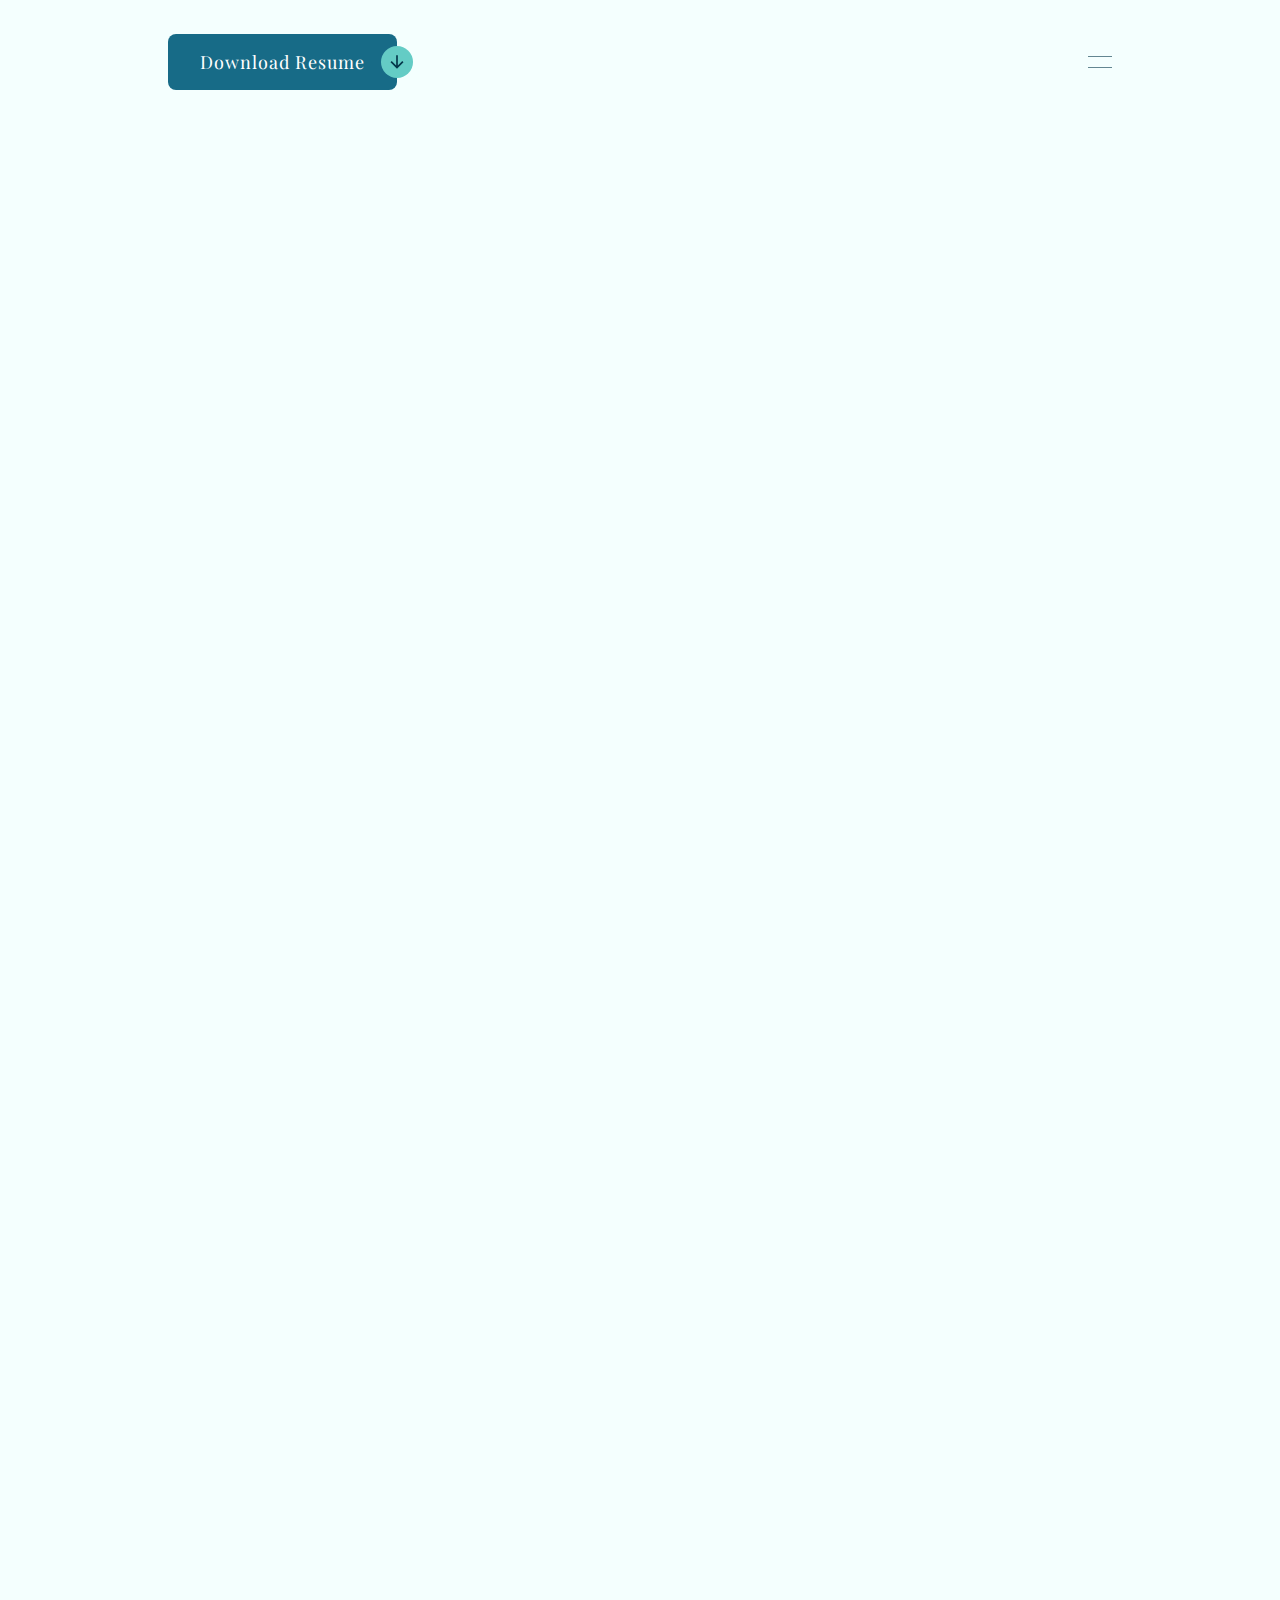
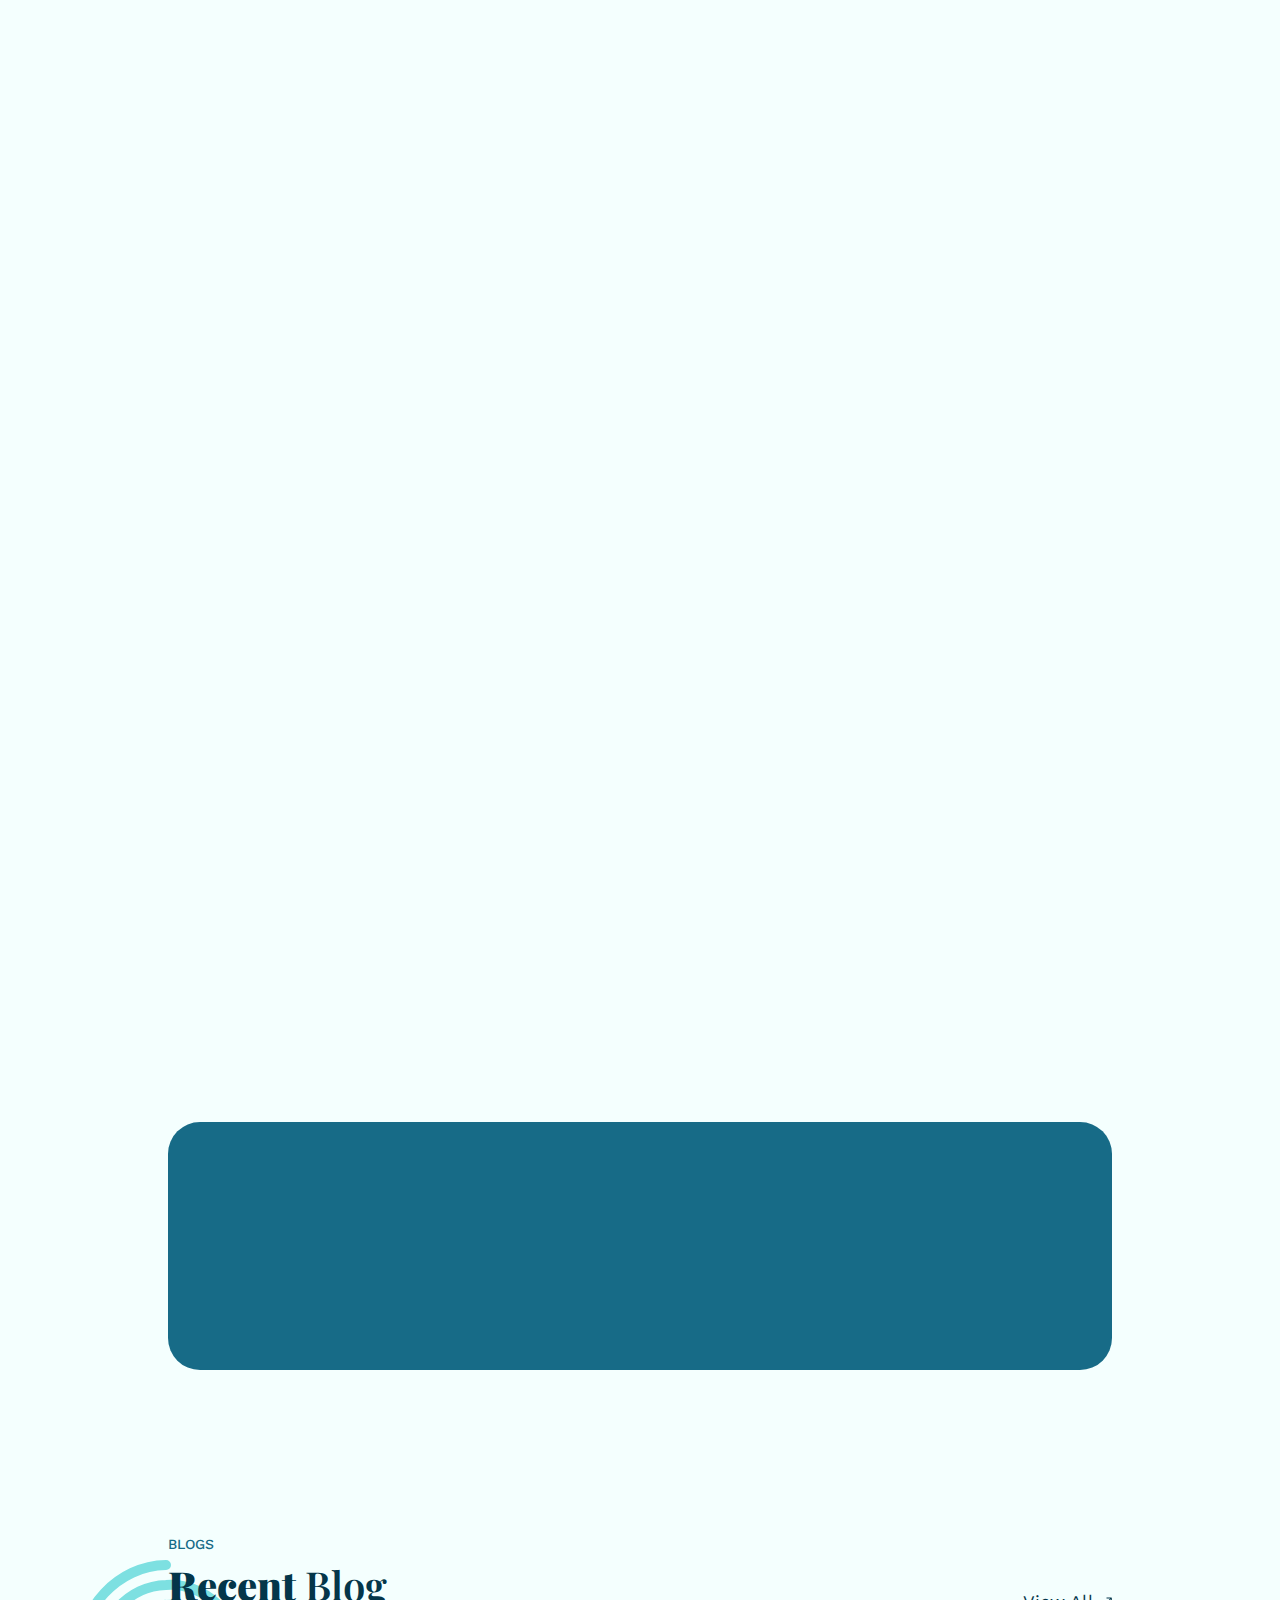
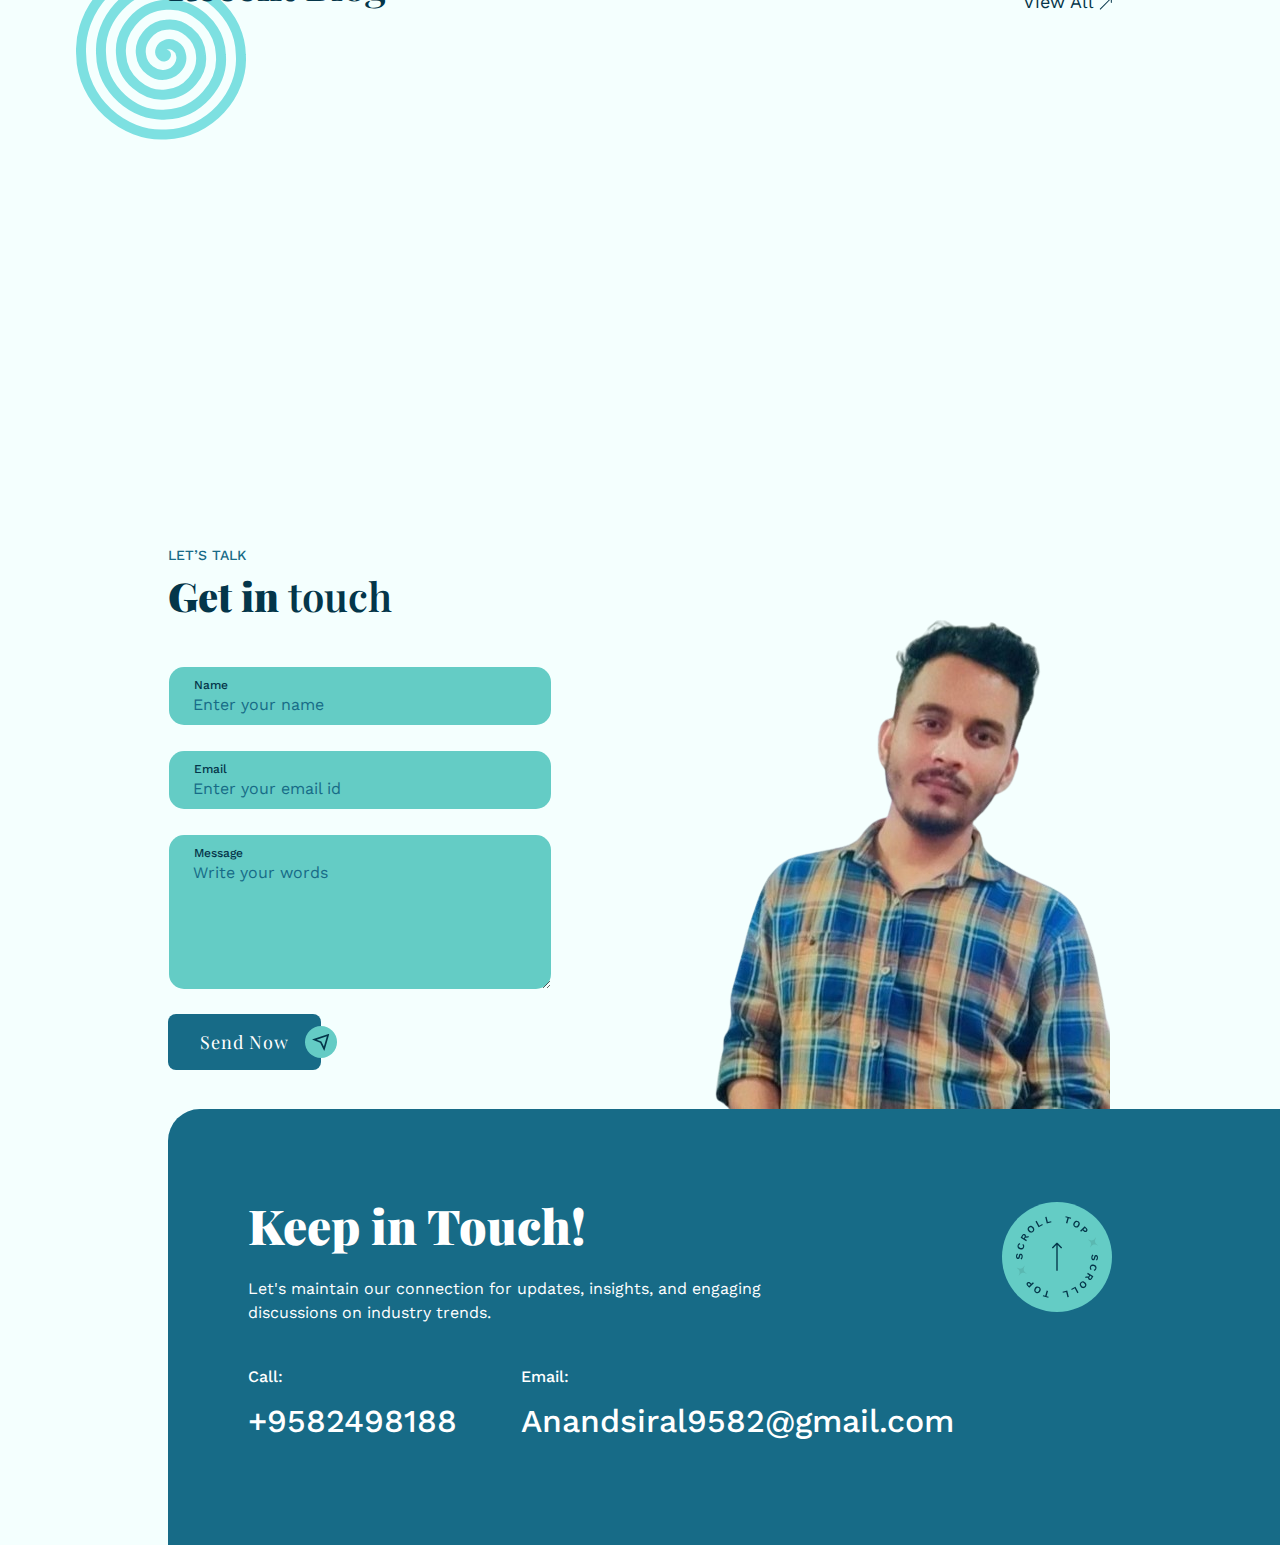
<file: index.html>
<!DOCTYPE html>
<html lang="en">
<head>
    <!-- Meta Tag -->
    <meta charset="utf-8">
    <meta http-equiv="X-UA-Compatible" content="IE=edge">
    <meta name="viewport" content="width=device-width, initial-scale=1">
    <!-- Seo Meta -->
    <meta name="description" content="Personal Portfolio">
    <meta name="keywords" content="Personal Portfolio">

    <title>Anand - Personal Portfolio</title>
    <!-- Favicon -->
    <link href="images/logos/favicon.png" rel="icon">

    <!-- IOS Touch Icons -->
    <link rel="apple-touch-icon" href="images/logos/touch-icon-iphone.png">
    <!-- Google fonts -->
    <link rel="preconnect" href="https://fonts.googleapis.com/">
    <link rel="preconnect" href="https://fonts.gstatic.com/" crossorigin>
    <link href="https://fonts.googleapis.com/css2?family=Playfair+Display:wght@400;500;600;700;800;900&amp;display=swap" rel="stylesheet">
    <link href="https://fonts.googleapis.com/css2?family=Work+Sans:wght@100;200;300;400;500;600;700;800;900&amp;display=swap" rel="stylesheet">

    <!-- Styles -->
    <link href="css/plugins.css" rel="stylesheet" type="text/css">
    <link href="css/styles.css" rel="stylesheet" type="text/css">
</head>
<body>
    <!-- Start:: wrapper -->
    <div id="wrapper">

        <!-- Start:: sidebar -->
        <aside id="sidebar">
            <div class="sidebar-header">
                <a href="index.html" aria-label="Logo">
                    <img src="images/logos/logo.svg" alt="">
                </a>
                <a href="javascript:void(0);" role="button" id="sidebar_close">&times;</a>
            </div>
            <div class="sidebar-body">
                <nav class="navbar">
                    <ul>
                        <li><a href="index.html">Home</a></li>
                        <li><a href="#about">About</a></li>
                        <li><a href="#services">Services</a></li>
                        <li><a href="#portfolio">Portfolio</a></li>
                        <li><a href="#testimonials">Testimonials</a></li>
                        <li><a href="#contact">Contact</a></li>
                    </ul>
                </nav>
            </div>
            <div class="sidebar-footer">
                <ul class="social unlist">
                    <li>
                        <a href="https://www.facebook.com/" aria-label="Facebook">
                            <svg width="24" height="24" viewBox="0 0 24 24" xmlns="http://www.w3.org/2000/svg">
                                <path d="M14 13.5H16.5L17.5 9.5H14V7.5C14 6.47062 14 5.5 16 5.5H17.5V2.1401C17.1743 2.09685 15.943 2 14.6429 2C11.9284 2 10 3.65686 10 6.69971V9.5H7V13.5H10V22H14V13.5Z" fill="currentColor"/>
                            </svg>
                        </a>
                    </li>
                    <li>
                        <a href="https://twitter.com/anands9582" aria-label="X">
                            <svg width="24" height="24" viewBox="0 0 24 24" xmlns="http://www.w3.org/2000/svg">
                                <path d="M18.2048 2.25H21.5128L14.2858 10.51L22.7878 21.75H16.1308L10.9168 14.933L4.95084 21.75H1.64084L9.37084 12.915L1.21484 2.25H8.04084L12.7538 8.481L18.2048 2.25ZM17.0438 19.77H18.8768L7.04484 4.126H5.07784L17.0438 19.77Z" fill="currentColor"/>
                            </svg>
                        </a>
                    </li>
                    <li>
                        <a href="https://www.linkedin.com/in/anand-singh-b8650a2a1" aria-label="Linkedin">
                            <svg width="24" height="24" viewBox="0 0 24 24" xmlns="http://www.w3.org/2000/svg">
                                <path d="M6.94048 4.99993C6.94011 5.81424 6.44608 6.54702 5.69134 6.85273C4.9366 7.15845 4.07187 6.97605 3.5049 6.39155C2.93793 5.80704 2.78195 4.93715 3.1105 4.19207C3.43906 3.44699 4.18654 2.9755 5.00048 2.99993C6.08155 3.03238 6.94097 3.91837 6.94048 4.99993ZM7.00048 8.47993H3.00048V20.9999H7.00048V8.47993ZM13.3205 8.47993H9.34048V20.9999H13.2805V14.4299C13.2805 10.7699 18.0505 10.4299 18.0505 14.4299V20.9999H22.0005V13.0699C22.0005 6.89993 14.9405 7.12993 13.2805 10.1599L13.3205 8.47993Z" fill="currentColor"/>
                            </svg>
                        </a>
                    </li>
                    <li>
                        <a href="https://github.com/anand9582" aria-label="Github">
                            <svg width="24" height="24" viewBox="0 0 24 24" xmlns="http://www.w3.org/2000/svg">
                                <path d="M12.001 2C6.47598 2 2.00098 6.475 2.00098 12C2.00098 16.425 4.86348 20.1625 8.83848 21.4875C9.33848 21.575 9.52598 21.275 9.52598 21.0125C9.52598 20.775 9.51348 19.9875 9.51348 19.15C7.00098 19.6125 6.35098 18.5375 6.15098 17.975C6.03848 17.6875 5.55098 16.8 5.12598 16.5625C4.77598 16.375 4.27598 15.9125 5.11348 15.9C5.90098 15.8875 6.46348 16.625 6.65098 16.925C7.55098 18.4375 8.98848 18.0125 9.56348 17.75C9.65098 17.1 9.91348 16.6625 10.201 16.4125C7.97598 16.1625 5.65098 15.3 5.65098 11.475C5.65098 10.3875 6.03848 9.4875 6.67598 8.7875C6.57598 8.5375 6.22598 7.5125 6.77598 6.1375C6.77598 6.1375 7.61348 5.875 9.52598 7.1625C10.326 6.9375 11.176 6.825 12.026 6.825C12.876 6.825 13.726 6.9375 14.526 7.1625C16.4385 5.8625 17.276 6.1375 17.276 6.1375C17.826 7.5125 17.476 8.5375 17.376 8.7875C18.0135 9.4875 18.401 10.375 18.401 11.475C18.401 15.3125 16.0635 16.1625 13.8385 16.4125C14.201 16.725 14.5135 17.325 14.5135 18.2625C14.5135 19.6 14.501 20.675 14.501 21.0125C14.501 21.275 14.6885 21.5875 15.1885 21.4875C19.259 20.1133 21.9999 16.2963 22.001 12C22.001 6.475 17.526 2 12.001 2Z" fill="currentColor"/>
                            </svg>
                        </a>
                    </li>
                </ul>
                <p>©2024 All Rights Reserved</p>
            </div>
        </aside>
        <!-- End:: sidebar -->

        <!-- Start:: main -->
        <main id="main">

            <!-- Start:: header -->
            <header id="header">
                <div class="container">
                    <button id="downloadButton"  data-pdf="resume.pdf" class="btn btn--primary">
                        <span>Download Resume</span>
                        <span class="btn__icon">
                            <svg width="20" height="20" viewBox="0 0 24 24" xmlns="http://www.w3.org/2000/svg">
                                <path fill="currentColor" d="M12.9999 16.1716L18.3638 10.8076L19.778 12.2218L11.9999 20L4.22168 12.2218L5.63589 10.8076L10.9999 16.1716V4H12.9999V16.1716Z"/>
                            </svg>
                        </span>
                    </button>
                    <a href="javascript:void(0);" role="button" id="hamburger" aria-label="Hamburger"></a>
                </div>
            </header>
            <!-- End:: header -->

            <!-- Start:: intro section -->
            <section id="intro">
                <div class="container relative">
                    <img src="images/shapes/stars.svg" class="shape shape--3" data-animate="fade-right" alt="">
                    <div class="row">
                        <div class="intro-content relative">
                            <h1 class="relative" data-animate="fade-up">Hello, I’m Anand Singh Front-end Developer & Web Designer   in New Delhi</h1>
                            <div class="link-group" data-animate="fade-up" data-animate-delay="250ms">
                                <a href="#contact" class="btn btn--primary">
                                    <span>Let's Talk</span>
                                    <span class="btn__icon">
                                        <svg width="20" height="20" viewBox="0 0 24 24" xmlns="http://www.w3.org/2000/svg">
                                            <path fill="currentColor" d="M21 3C21.5523 3 22 3.44772 22 4V20.0066C22 20.5552 21.5447 21 21.0082 21H2.9918C2.44405 21 2 20.5551 2 20.0066V19H20V7.3L12 14.5L2 5.5V4C2 3.44772 2.44772 3 3 3H21ZM8 15V17H0V15H8ZM5 10V12H0V10H5ZM19.5659 5H4.43414L12 11.8093L19.5659 5Z"/>
                                        </svg>
                                    </span>
                                </a>
                                <a href="portfolio-details.html" class="arrow-link underline-animation">
                                    <span>My Works</span>
                                    <svg width="13" height="13" viewBox="0 0 13 13" fill="none" xmlns="http://www.w3.org/2000/svg">
                                        <path fill="currentColor" d="M12.8137 1.00819C12.8137 0.732049 12.5899 0.508192 12.3137 0.508191L7.81371 0.508191C7.53757 0.508191 7.31371 0.732049 7.31371 1.00819C7.31371 1.28433 7.53757 1.50819 7.81371 1.50819L11.8137 1.50819L11.8137 5.50819C11.8137 5.78433 12.0376 6.00819 12.3137 6.00819C12.5899 6.00819 12.8137 5.78433 12.8137 5.50819L12.8137 1.00819ZM1.35355 12.6755L12.6673 1.36174L11.9602 0.654638L0.646447 11.9683L1.35355 12.6755Z"/>
                                    </svg>
                                </a>
                            </div>
                        </div>
                        <div class="hero-1">
                            <div class="hero-cover relative" data-animate="fade-left">
                                <img src="images/hero/hero-4.png" class="hero-cover__image" alt="">
                                <div class="hero-border"></div>
                                <a href="#about" class="circle scroll-down" aria-label="Scroll down" data-animate="fade-down" data-animate-delay="400ms">
                                    <img src="images/icons/scroll-down.svg" alt="">
                                </a>
                            </div>
                        </div>
                    </div>
                </div>
            </section>
            <!-- End:: intro section -->

            <!-- Start:: about section -->
            <section id="about" class="section">
                <div class="container">
                    <div class="row">
                        <!-- About info -->
                        <div class="about-info" data-animate="fade-right">
                            <div class="about-info__block">
                                <div class="about-info__item">
                                    <span>Name</span>
                                    <div class="about-info__text fw-medium">Anand Singh</div>
                                </div>
                                <div class="about-info__item">
                                    <span>Date of birth</span>
                                    <div class="about-info__text fw-medium">November, 24 1997</div>
                                </div>
                                <div class="about-info__item">
                                    <span>Email id</span>
                                    <a href="mailto:anandsiral9582@gmail.com" class="about-info__text fw-medium">Anandsiral9582@gmail.com</a>
                                </div>
                                <div class="about-info__item">
                                    <span>Phone no.</span>
                                    <a href="tel:9582498188" class="about-info__text fw-medium">9582498188</a>
                                </div>
                                <div class="about-info__item">
                                    <span>Address s</span>
                                    <div class="about-info__text fw-medium">Block-A,kamal Vihar, Kamal Pur, Burari, Delhi -84</div>
                                </div>
                            </div>
                        
                        </div>
                        <!-- About content -->
                        <div class="about-content" data-animate="fade-left">
                            <h2>About <span class="fw-semibold">me</span></h2>
                            <p class="fw-medium">Hello, I’m Anand Singh, Front-end Developer and Web Designer Based in New Delhi.</p>
                            <p>
                                First and foremost. I am self-taught. i am an enthusiast designer who listens to an idea And conceives everything in my imagination.The challenge then is to put the brainstorm On the computer screen visual talent is evident on me. I have also a good manual skill.
                            </p>
                            <div class="stats">
                                <div class="stats__item">
                                    <span class="stats__number">10</span>
                                    <p>Years of Experience</p>
                                </div>
                                <div class="stats__item">
                                    <span class="stats__number">68</span>
                                    <p>Happy client’s Worldwide</p>
                                </div>
                                <div class="stats__item">
                                    <span class="stats__number">50</span>
                                    <p>Projects Completed</p>
                                </div>
                                <div class="stats__item">
                                    <span class="stats__number">4</span>
                                    <p>Award & Achievements</p>
                                </div>
                            </div>
                        </div>
                    </div>

                    <div class="about-block">
                        <div class="row">
                            <!-- Experience -->
                            <div class="experience" data-animate="fade-right">
                                <div class="mb-48">
                                    <h3>My <span class="fw-semibold">experience</span></h3>
                                    <p>Experienced front-end developer & Web designer creating compelling digital experiences. Elevating online presence through expertly crafted interfaces and captivating designs.</p>
                                </div>
                                <div class="experience-list">
                                    <div class="experience-list__item">
                                        <div class="experience-list__block">
                                            <span class="experience-list__subtitle">2020 - 21</span>
                                            <span class="experience-list__title">Web designer</span>
                                            <p>Compare Policy</p>
                                        </div>
                                    </div>
                                    <div class="experience-list__item">
                                        <div class="experience-list__block">
                                            <span class="experience-list__subtitle">2020 - 21</span>
                                            <span class="experience-list__title">Web designer</span>
                                            <p>HindSoft Technology</p>
                                        </div>
                                    </div>
                                    <div class="experience-list__item">
                                        <div class="experience-list__block">
                                            <span class="experience-list__subtitle">2021 - 22</span>
                                            <span class="experience-list__title">Web designer</span>
                                            <p>Pnj Sharptech</p>
                                        </div>
                                    </div>
                                    <div class="experience-list__item">
                                        <div class="experience-list__block">
                                            <span class="experience-list__subtitle">2022 - 2023</span>
                                            <span class="experience-list__title">UI Developer</span>
                                            <p>Ciphersquare Technologies</p>
                                        </div>
                                    </div>
                                    <div class="experience-list__item">
                                        <div class="experience-list__block">
                                            <span class="experience-list__subtitle">2024 - Present</span>
                                            <span class="experience-list__title">Frontend Developer</span>
                                            <p>Transline Technologies</p>
                                        </div>
                                    </div>
                                </div>
                            </div>
                            <!-- Skill -->
                            <div class="skill" data-animate="fade-left">
                                <h3 class="mb-48">My <span class="fw-semibold">skills</span></h3>
                                <div class="skill-list">
                                    <div class="skill-list__item">
                                        <span class="skill-list__title fw-semibold">Html5, Css3, Tailwind css</span>
                                        <div class="progress">
                                            <div class="progress__bar" style="--progress-width: 90%">
                                                <span class="progress__badge">98%</span>
                                            </div>
                                        </div>
                                    </div>
                                    <div class="skill-list__item">
                                        <span class="skill-list__title fw-semibold">Sass,material Ui</span>
                                        <div class="progress">
                                            <div class="progress__bar" style="--progress-width: 97%">
                                                <span class="progress__badge">90%</span>
                                            </div>
                                        </div>
                                    </div>
                                    <div class="skill-list__item">
                                        <span class="skill-list__title fw-semibold">Wordpress,Javascript</span>
                                        <div class="progress">
                                            <div class="progress__bar" style="--progress-width: 88%">
                                                <span class="progress__badge">70%</span>
                                            </div>
                                        </div>
                                    </div>
                                    <div class="skill-list__item">
                                        <span class="skill-list__title fw-semibold">Bootstrap</span>
                                        <div class="progress">
                                            <div class="progress__bar" style="--progress-width: 87%">
                                                <span class="progress__badge">97%</span>
                                            </div>
                                        </div>
                                    </div>
                                    <div class="skill-list__item">
                                        <span class="skill-list__title fw-semibold">Photoshop,Adobe Xd</span>
                                        <div class="progress">
                                            <div class="progress__bar" style="--progress-width: 85%">
                                                <span class="progress__badge">70%</span>
                                            </div>
                                        </div>
                                    </div>
                                    <div class="skill-list__item">
                                        <span class="skill-list__title fw-semibold">jquery, React Js</span>
                                        <div class="progress">
                                            <div class="progress__bar" style="--progress-width: 70%">
                                                <span class="progress__badge">70%</span>
                                            </div>
                                        </div>
                                    </div>
                                </div>
                            </div>
                        </div>
                    </div>
                </div>
            </section>
            <!-- End:: about section -->

            <!-- Start:: services section -->
            <section id="services" class="section">
                <div class="container relative">
                    <span class="shape shape--4" data-animate="fade">
                        <svg width="186" height="100%" viewBox="0 0 186 198" xmlns="http://www.w3.org/2000/svg">
                            <path fill="currentColor" fill-rule="evenodd" clip-rule="evenodd" d="M75.7729 17.2222L70.6186 22.3765L115.371 22.3766L110.217 17.2219L75.7729 17.2222ZM97.7723 4.77753L88.2177 4.77745L92.9949 0.000169516L97.7723 4.77753ZM127.816 34.8209L58.1738 34.8213L53.0195 39.9756L132.97 39.9757L127.816 34.8209ZM145.415 52.42L40.5747 52.4204L35.4204 57.5748L150.57 57.5748L145.415 52.42ZM163.014 70.0191L22.9756 70.0195L17.8211 75.174L168.169 75.1739L163.014 70.0191ZM180.613 87.6182L5.37668 87.6184L0.221987 92.7731L185.768 92.773L180.613 87.6182ZM185.767 105.218L0.222294 105.217L5.37703 110.372L180.613 110.372L185.767 105.218ZM168.168 122.817L17.8214 122.817L22.976 127.971L163.014 127.971L168.168 122.817ZM150.569 140.416L35.4204 140.415L40.5751 145.57L145.415 145.57L150.569 140.416ZM132.97 158.015L53.0195 158.015L58.1742 163.169L127.816 163.169L132.97 158.015ZM115.371 175.614L70.6186 175.614L75.7733 180.768L110.216 180.769L115.371 175.614ZM97.772 193.213L88.2177 193.213L92.9949 197.99L97.772 193.213Z"/>
                        </svg>
                    </span>
                    <div class="section__head relative" data-animate="fade-up">
                        <span class="section__subtitle">Services</span>
                        <h2>What I <span class="fw-semibold">serviced</span></h2>
                        <p>Specializing in responsive web design and interactive user experiences, we offer tailored front-end development solutions to boost user engagement and brand appeal.</p>
                    </div>
                    <!-- Services -->
                    <div class="service">
                        <div class="service__item" data-animate="fade-up">
                            <div class="service__number">01</div>
                            <div class="service__info">
                                <span>8 Projects</span>
                                <span class="service__title">Web Design</span>
                            </div>
                            <div class="service__text">
                                Crafting captivating web designs that merge aesthetics with functionality for an unparalleled user experience. Our designs harmonize innovation and usability, ensuring a seamless digital presence for your brand.
                            </div>
                        </div>
                        <div class="service__item" data-animate="fade-up" data-animate-delay="100ms">
                            <div class="service__number">02</div>
                            <div class="service__info">
                                <span>10 Projects</span>
                                <span class="service__title">UI Development</span>
                            </div>
                            <div class="service__text">
                                Crafting intuitive, visually appealing user interfaces for optimal interactions. Our UI development focuses on seamless design, enhancing user engagement.
                            </div>
                        </div>
                        <div class="service__item" data-animate="fade-up" data-animate-delay="300ms">
                            <div class="service__number">03</div>
                            <div class="service__info">
                                <span>12 Projects</span>
                                <span class="service__title">UI/UX Design</span>
                            </div>
                            <div class="service__text">
                                Crafting captivating UI/UX designs that merge aesthetics with functionality, delivering seamless and engaging user experiences.
                            </div>
                        </div>
                    
                    </div>
                </div>
            </section>
            <!-- End:: services section -->

            <!-- Start:: portfolio section -->
            <section id="portfolio" class="section">
                <div class="container">
                    <!-- Portfolio head -->
                    <div class="portfolio-head relative">
                        <div class="shape shape--5" data-animate="fade-right">
                            <img src="images/shapes/direction.svg" alt="">
                        </div>
                        <div class="portfolio-content" data-animate="fade" data-animate-delay="200ms">
                            <h2>Recent <span class="fw-semibold">works</span></h2>
                            <p>Discover my curated portfolio showcasing seamless user experiences and the fusion of code and creativity in engaging websites.</p>
                        </div>
                        <a href="portfolio-details.html" class="arrow-link underline-animation" data-animate="fade" data-animate-delay="200ms">
                            <span>View All</span>
                                    <svg width="13" height="13" viewBox="0 0 13 13" fill="none" xmlns="http://www.w3.org/2000/svg">
                                        <path fill="currentColor" d="M12.8137 1.00819C12.8137 0.732049 12.5899 0.508192 12.3137 0.508191L7.81371 0.508191C7.53757 0.508191 7.31371 0.732049 7.31371 1.00819C7.31371 1.28433 7.53757 1.50819 7.81371 1.50819L11.8137 1.50819L11.8137 5.50819C11.8137 5.78433 12.0376 6.00819 12.3137 6.00819C12.5899 6.00819 12.8137 5.78433 12.8137 5.50819L12.8137 1.00819ZM1.35355 12.6755L12.6673 1.36174L11.9602 0.654638L0.646447 11.9683L1.35355 12.6755Z"/>
                                    </svg>
                        </a>
                    </div>
                    <!-- Portfolio body -->
                    <div class="portfolio-body relative">
                        <div id="portfolio_cards" class="swiper" data-animate="fade-up">
                            <div class="swiper-wrapper">
                                <div class="swiper-slide">
                                    <div class="card">
                                        <a  href="portfolio-details.html#portfolio1" class="card__cover" aria-labelledby="portfolio_card_1">
                                            <img src="images/hero/portfolio-1.jpg" alt="">
                                        </a>
                                        <span class="card__subtitle">Development</span>
                                        <div id="portfolio_card_1" class="h5 mb-0">
                                            <a  href="portfolio-details.html#portfolio1" class="underline-animation">
                                                PaySprint | Bankings, Payments &  API Provider
                                            </a>
                                        </div>
                                    </div>
                                </div>
                                <div class="swiper-slide">
                                    <div class="card">
                                        <a href="portfolio-details.html#portfolio2" class="card__cover" aria-labelledby="portfolio_card_2">
                                            <img src="images/hero/portfolio-2.jpg" alt="">
                                        </a>
                                        <span class="card__subtitle">Development</span>
                                        <div id="portfolio_card_2" class="h5 mb-0">
                                            <a href="portfolio-details.html#portfolio2" class="underline-animation">
                                                MOST AFFORDABLE DIGITAL MARKETING
                                            </a>
                                        </div>
                                    </div>
                                </div>
                                <div class="swiper-slide">
                                    <div class="card">
                                        <a href="portfolio-details.html#portfolio4" class="card__cover" aria-labelledby="portfolio_card_3">
                                            <img src="images/hero/portfolio-3.jpg" alt="">
                                        </a>
                                        <span class="card__subtitle">Writingvalues</span>
                                        <div id="portfolio_card_3" class="h5 mb-0">
                                            <a href="portfolio-details.html#portfolio4" class="underline-animation">
                                                Content That Communicates!
                                            </a>
                                        </div>
                                    </div>
                                </div>
                            </div>
                            <div class="swiper-pagination"></div>
                        </div>
                    </div>
                </div>
            </section>
            <!-- End:: portfolio section -->

            <!-- Start:: testimonials section -->
            <section id="testimonials" class="section">
                <div class="container">
                    <div class="section__head" data-animate="fade-up">
                        <span class="section__subtitle">Testimonials</span>
                        <h2>What client's <span class="fw-semibold">say?</span></h2>
                    </div>
                    <!-- Testimonial slider -->
                    <div class="testimonial" data-animate="fade-up" data-animate-delay="400ms">
                        <div id="testimonial_slider" class="swiper">
                            <div class="swiper-wrapper">
                                <div class="swiper-slide">
                                    <img src="images/icons/quote.svg" class="quote" alt="">
                                    <p>
                                        his guy is an amazing frontend developer that delivered the task exactly how we need it, do your self a favor and hire him, you will not be disappointed by the work delivered. He will go the extra mile to make sure that you are happy with your project. I will surely work again with him!
                                    </p>
                                    <div class="author">
                                        <div class="author__image">
                                            <img src="images/avatar.png" alt="">
                                        </div>
                                        <span class="author__name">June Cha</span>
                                        <p>Poore Simon's</p>
                                    </div>
                                </div>
                                <div class="swiper-slide">
                                    <img src="images/icons/quote.svg" class="quote" alt="">
                                    <p>Outstanding design, user-friendly experience, exceeded expectations. Professional, creative, and a pleasure to work with. Highly recommended for projects.</p>
                                    <div class="author">
                                        <div class="author__image">
                                            <img src="images/avatar.png" alt="">
                                        </div>
                                        <span class="author__name">Jennie Nichols</span>
                                        <p>Poore Simon's</p>
                                    </div>
                                </div>
                                <div class="swiper-slide">
                                    <img src="images/icons/quote.svg" class="quote" alt="">
                                    <p>Outstanding design, user-friendly experience, exceeded expectations. Professional, creative, and a pleasure to work with. Highly recommended for projects.</p>
                                    <div class="author">
                                        <div class="author__image">
                                            <img src="images/avatar.png" alt="">
                                        </div>
                                        <span class="author__name">Jennie Nichols</span>
                                        <p>Poore Simon's</p>
                                    </div>
                                </div>
                            </div>
                            <div class="swiper-pagination"></div>
                        </div>
                    </div>
                </div>
            </section>
            <!-- End:: testimonials section -->

            <!-- Start:: cta section -->
            <section class="section">
                <div class="container relative">
                    <img src="images/shapes/dawn.svg" class="shape shape--6" data-animate="fade" data-animate-delay="400ms" alt="">
                    <div class="cta relative">
                        <h2 class="cta__title" data-animate="fade-right">Have a Project? <span class="fw-semibold">Let's Discuss!</span></h2>
                        <div class="cta__content" data-animate="fade-left">
                            <p>Discuss your project needs with me; together, we'll create remarkable solutions and experiences.</p>
                            <div class="link-group">
                                <button id="downloadButton"  data-pdf="resume.pdf"  class="btn btn--secondary">
                                    <span>Download Resume</span>
                                    <span class="btn__icon">
                                        <svg width="20" height="20" viewBox="0 0 24 24" xmlns="http://www.w3.org/2000/svg">
                                            <path fill="currentColor" d="M12.9999 16.1716L18.3638 10.8076L19.778 12.2218L11.9999 20L4.22168 12.2218L5.63589 10.8076L10.9999 16.1716V4H12.9999V16.1716Z"/>
                                        </svg>
                                    </span>
                              </button>
                                <a href="portfolio-details.html" class="arrow-link underline-animation">
                                    <span>My Portfolio</span>
                                    <svg width="13" height="13" viewBox="0 0 13 13" fill="none" xmlns="http://www.w3.org/2000/svg">
                                        <path fill="currentColor" d="M12.8137 1.00819C12.8137 0.732049 12.5899 0.508192 12.3137 0.508191L7.81371 0.508191C7.53757 0.508191 7.31371 0.732049 7.31371 1.00819C7.31371 1.28433 7.53757 1.50819 7.81371 1.50819L11.8137 1.50819L11.8137 5.50819C11.8137 5.78433 12.0376 6.00819 12.3137 6.00819C12.5899 6.00819 12.8137 5.78433 12.8137 5.50819L12.8137 1.00819ZM1.35355 12.6755L12.6673 1.36174L11.9602 0.654638L0.646447 11.9683L1.35355 12.6755Z"/>
                                    </svg>
                                </a>
                            </div>
                        </div>
                    </div>
                </div>
            </section>
            <!-- End:: cta section -->

            <!-- Start:: blog section -->
            <section id="blog" class="section">
                <div class="container">
                    <!-- Blog head -->
                    <div class="blog-head relative">
                        <span class="shape shape--7">
                            <svg width="170" height="100%" viewBox="0 0 170 180" fill="none" xmlns="http://www.w3.org/2000/svg">
                                <path d="M89.9868 94.6842C90.1488 96.5099 86.756 97.5095 84.9974 94.6842C83.0965 92.1885 84.4941 86.3929 89.9868 84.7198C95.1601 82.7389 103.346 86.5413 104.955 94.6842C107.005 102.514 100.815 113.077 89.9868 114.615C79.4951 116.731 66.4941 108.16 65.0397 94.6842C62.8353 81.5369 73.8404 66.1755 89.9868 64.7895C105.82 62.5215 123.595 75.8869 124.913 94.6842C127.257 113.153 111.475 133.311 89.9868 134.544C68.8161 136.964 46.2513 118.8 45.0823 94.6842C42.5923 70.8825 63.1614 45.9542 89.9868 44.8597C116.474 42.3036 143.857 65.2353 144.87 94.6842C147.512 123.804 122.138 153.531 89.9868 154.474C58.159 157.182 25.999 129.454 25.1247 94.6842C22.3464 60.2438 52.4954 25.7239 89.9868 24.9299C127.143 22.0701 164.106 54.5969 164.828 94.6842C167.761 134.459 132.804 173.749 89.9868 174.404C47.5057 177.403 5.73722 140.105 5.16703 94.6842C2.09421 49.5923 41.8352 5.50298 89.9868 5" stroke="currentColor" stroke-width="10" stroke-linecap="round"/>
                            </svg>
                        </span>
                        <div class="blog-content relative">
                            <span class="section__subtitle">Blogs</span>
                            <h2 class="mb-0">Recent <span class="fw-semibold">Blog</span></h2>
                        </div>
                        <a href="portfolio-details.html" class="arrow-link underline-animation">
                            <span>View All</span>
                            <svg width="13" height="13" viewBox="0 0 13 13" fill="none" xmlns="http://www.w3.org/2000/svg">
                                <path fill="currentColor" d="M12.8137 1.00819C12.8137 0.732049 12.5899 0.508192 12.3137 0.508191L7.81371 0.508191C7.53757 0.508191 7.31371 0.732049 7.31371 1.00819C7.31371 1.28433 7.53757 1.50819 7.81371 1.50819L11.8137 1.50819L11.8137 5.50819C11.8137 5.78433 12.0376 6.00819 12.3137 6.00819C12.5899 6.00819 12.8137 5.78433 12.8137 5.50819L12.8137 1.00819ZM1.35355 12.6755L12.6673 1.36174L11.9602 0.654638L0.646447 11.9683L1.35355 12.6755Z"/>
                            </svg>
                        </a>
                    </div>
                    <!-- Blog slider -->
                    <div id="blog_cards" class="swiper" data-animate="fade-up">
                        <div class="swiper-wrapper">
                            <div class="swiper-slide">
                                <div class="card">
                                    <a  class="card__cover" aria-labelledby="blog_card_1">
                                        <img src="images/hero/blog-1.jpg" alt="">
                                    </a>
                                    <span class="card__subtitle">4 Mar. 2024 | 8 min read</span>
                                    <div id="blog_card_1" class="h5 mb-0">
                                        <a class="underline-animation">
                                            A growing collection of the best UI and UX design blogs.
                                        </a>
                                    </div>
                                </div>
                            </div>
                            <div class="swiper-slide">
                                <div class="card">
                                    <a  class="card__cover" aria-labelledby="blog_card_2">
                                        <img src="images/hero/blog-2.gif" alt="">
                                    </a>
                                    <span class="card__subtitle">5 Mar. 2024 | 4 min read</span>
                                    <div id="blog_card_2" class="h5 mb-0">
                                        <a  class="underline-animation">Creating custom user interfaces</a>
                                    </div>
                                </div>
                            </div>
                            <div class="swiper-slide">
                                <div class="card">
                                    <a  class="card__cover" aria-labelledby="blog_card_3">
                                        <img src="images/hero/blog-3.jpg" alt="">
                                    </a>
                                    <span class="card__subtitle">5 Mar. 2024 | 5 min read</span>
                                    <div id="blog_card_3" class="h5 mb-0">
                                        <a  class="underline-animation">
                                           UX Collective  curated content for UX & Product Design.
                                           </a>
                                    </div>
                                </div>
                            </div>
                        </div>
                        <div class="swiper-pagination"></div>
                    </div>
                </div>
            </section>
            <!-- End:: blog section -->

            <!-- Start:: contact section -->
      <section id="contact" class="section">
    <div class="container">
        <div class="mb-64 relative">
            <span class="section__subtitle">Let’s talk</span>
            <h2 class="mb-0">Get in <span class="fw-semibold">touch</span></h2>
        </div>
        <div class="row">
            <!-- Contact form -->
            <div class="contact-form relative">
                <form id="contactForm" class="relative"   action="https://formspree.io/f/xjvnorvy"  method="POST">
                    <div class="form-group">
                        <label for="name" class="form-label">Name</label>
                        <input type="text" id="name" name="name" class="form-control" placeholder="Enter your name" required>
                    </div>
                    <div class="form-group">
                        <label for="email" class="form-label">Email</label>
                        <input type="email" id="email" name="email" class="form-control" placeholder="Enter your email id" required>
                    </div>
                    <div class="form-group">
                        <label for="msg" class="form-label">Message</label>
                        <textarea name="message" id="msg" cols="30" rows="5" class="form-control" placeholder="Write your words" minlength="5" required></textarea>
                    </div>
                    <button type="submit" id="contact_btn" class="btn btn--primary">
                        <span>Send Now</span>
                        <span class="btn__icon">
                            <svg width="20" height="20" viewBox="0 0 24 24" xmlns="http://www.w3.org/2000/svg">
                                <path fill="currentColor" d="M21.7264 2.95706L16.2732 22.0433C16.1222 22.5718 15.7976 22.5958 15.5561 22.1127L10.9998 13.0002L1.92266 9.36931C1.41298 9.16544 1.41929 8.86034 1.9567 8.6812L21.0429 2.31913C21.5714 2.14297 21.8745 2.43878 21.7264 2.95706ZM19.0351 5.0966L6.81197 9.17097L12.4486 11.4256L15.4893 17.507L19.0351 5.0966Z"/>
                            </svg>
                        </span>
                    </button>
                    <div id="form_message"></div>
                </form>
            </div>
            <!-- Contact cover image -->
            <div class="contact-cover relative">
                <img src="images/hero/hero-2.png" class="contact-cover__image" alt="">
            </div>
        </div>
    </div>
</section>

            <!-- End:: contact section -->

            <!-- Start:: footer -->
            <footer class="container">
                <div class="footer relative">
                    <!-- Footer header -->
                    <div class="footer-head">
                        <div class="footer-content">
                            <h2 class="h1">Keep in Touch!</h2>
                            <p>Let's maintain our connection for updates, insights, and engaging discussions on industry trends.</p>
                        </div>
                        <a href="#" aria-label="Scroll top" class="circle" data-offset="0">
                            <img src="images/icons/scroll-top.svg" alt="">
                        </a>
                    </div>
                    <!-- Footer body -->
                    <div class="footer-body fw-medium">
                        <div class="footer-body__item">
                            <span class="footer-body__title">Call:</span>
                            <a href="tel:+9582498188" class="underline-animation">+9582498188</a>
                        </div>
                        <div class="footer-body__item">
                            <span class="footer-body__title">Email:</span>
                            <a href="mailto:anandsiral9582@gmail.com" class="underline-animation">Anandsiral9582@gmail.com</a>
                        </div>
                    </div>
                </div>
            </footer>
            <!-- End:: footer -->

        </main>
        <!-- End:: main -->

    </div>
    <!-- End:: wrapper -->

    <!-- Scripts -->
    <script src="js/plugins.js"></script>
    <script src="js/scripts.js"></script>
</body>

</html>
</file>
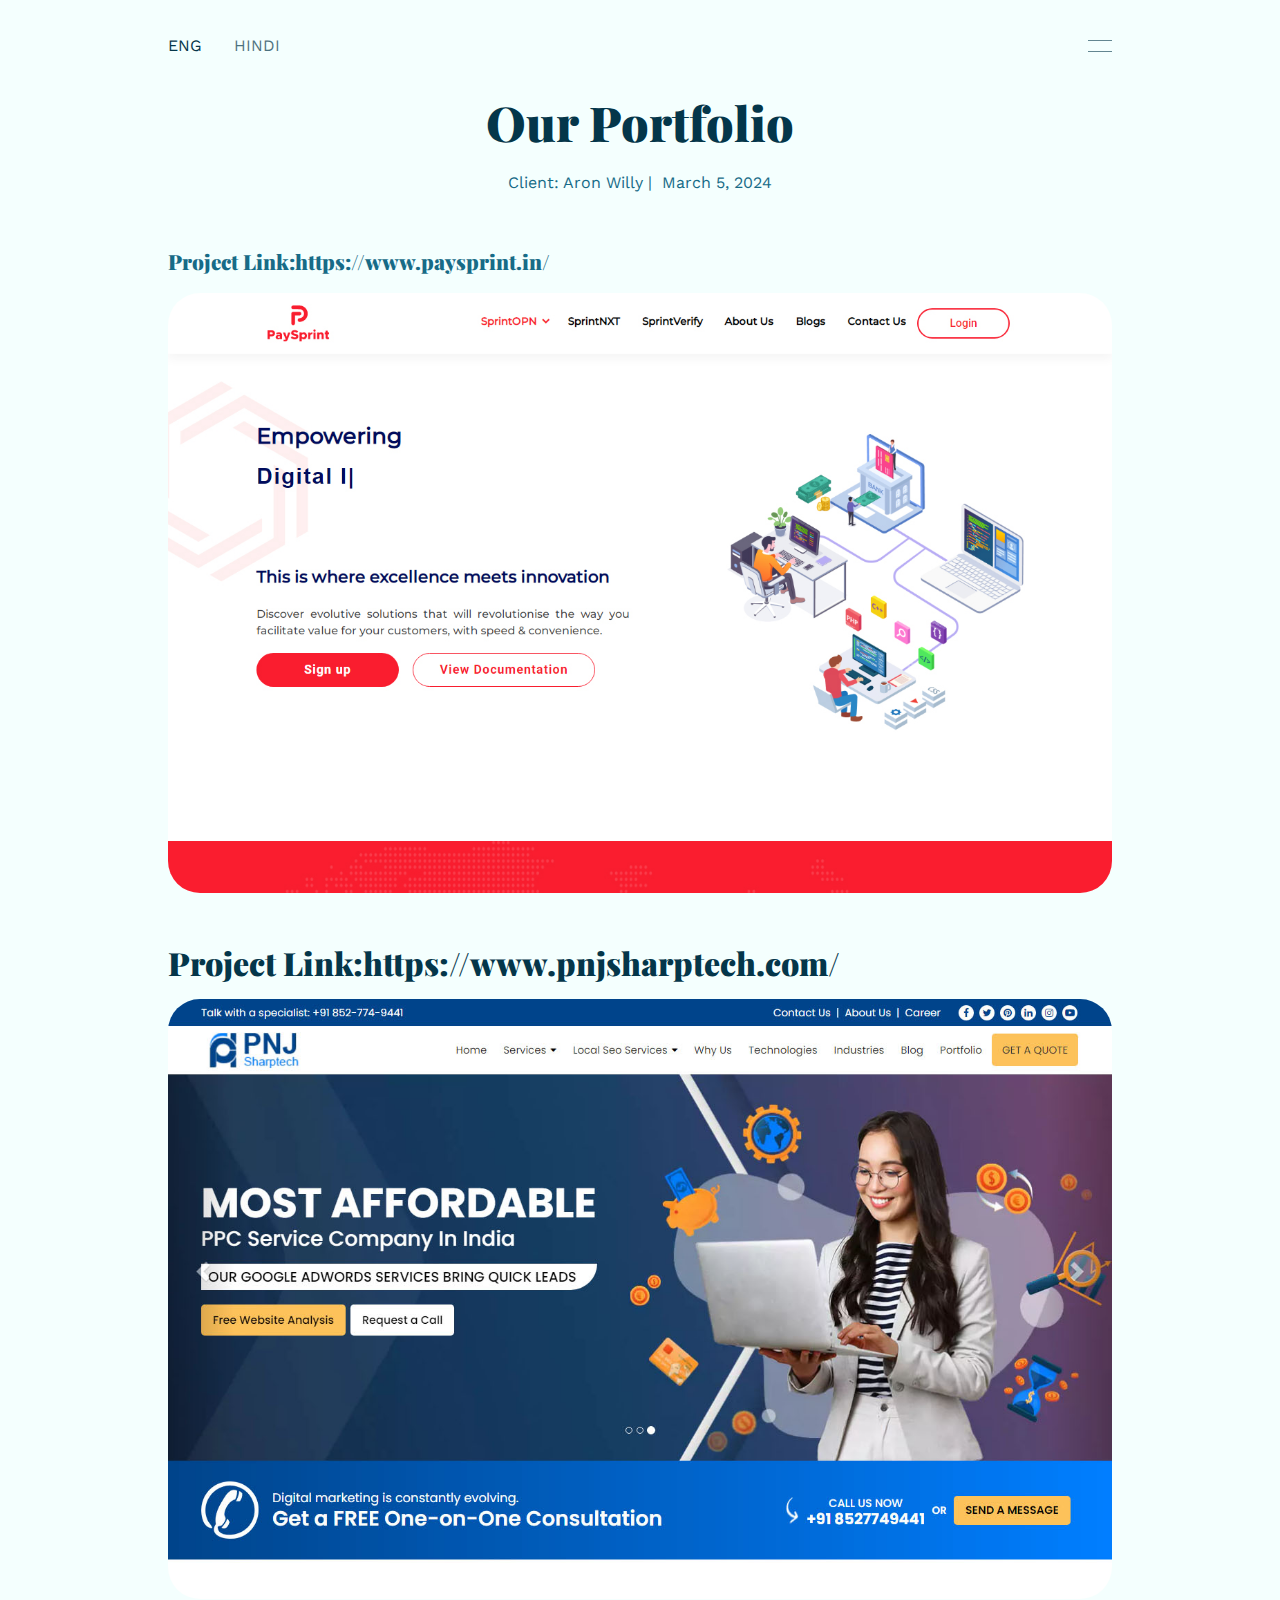
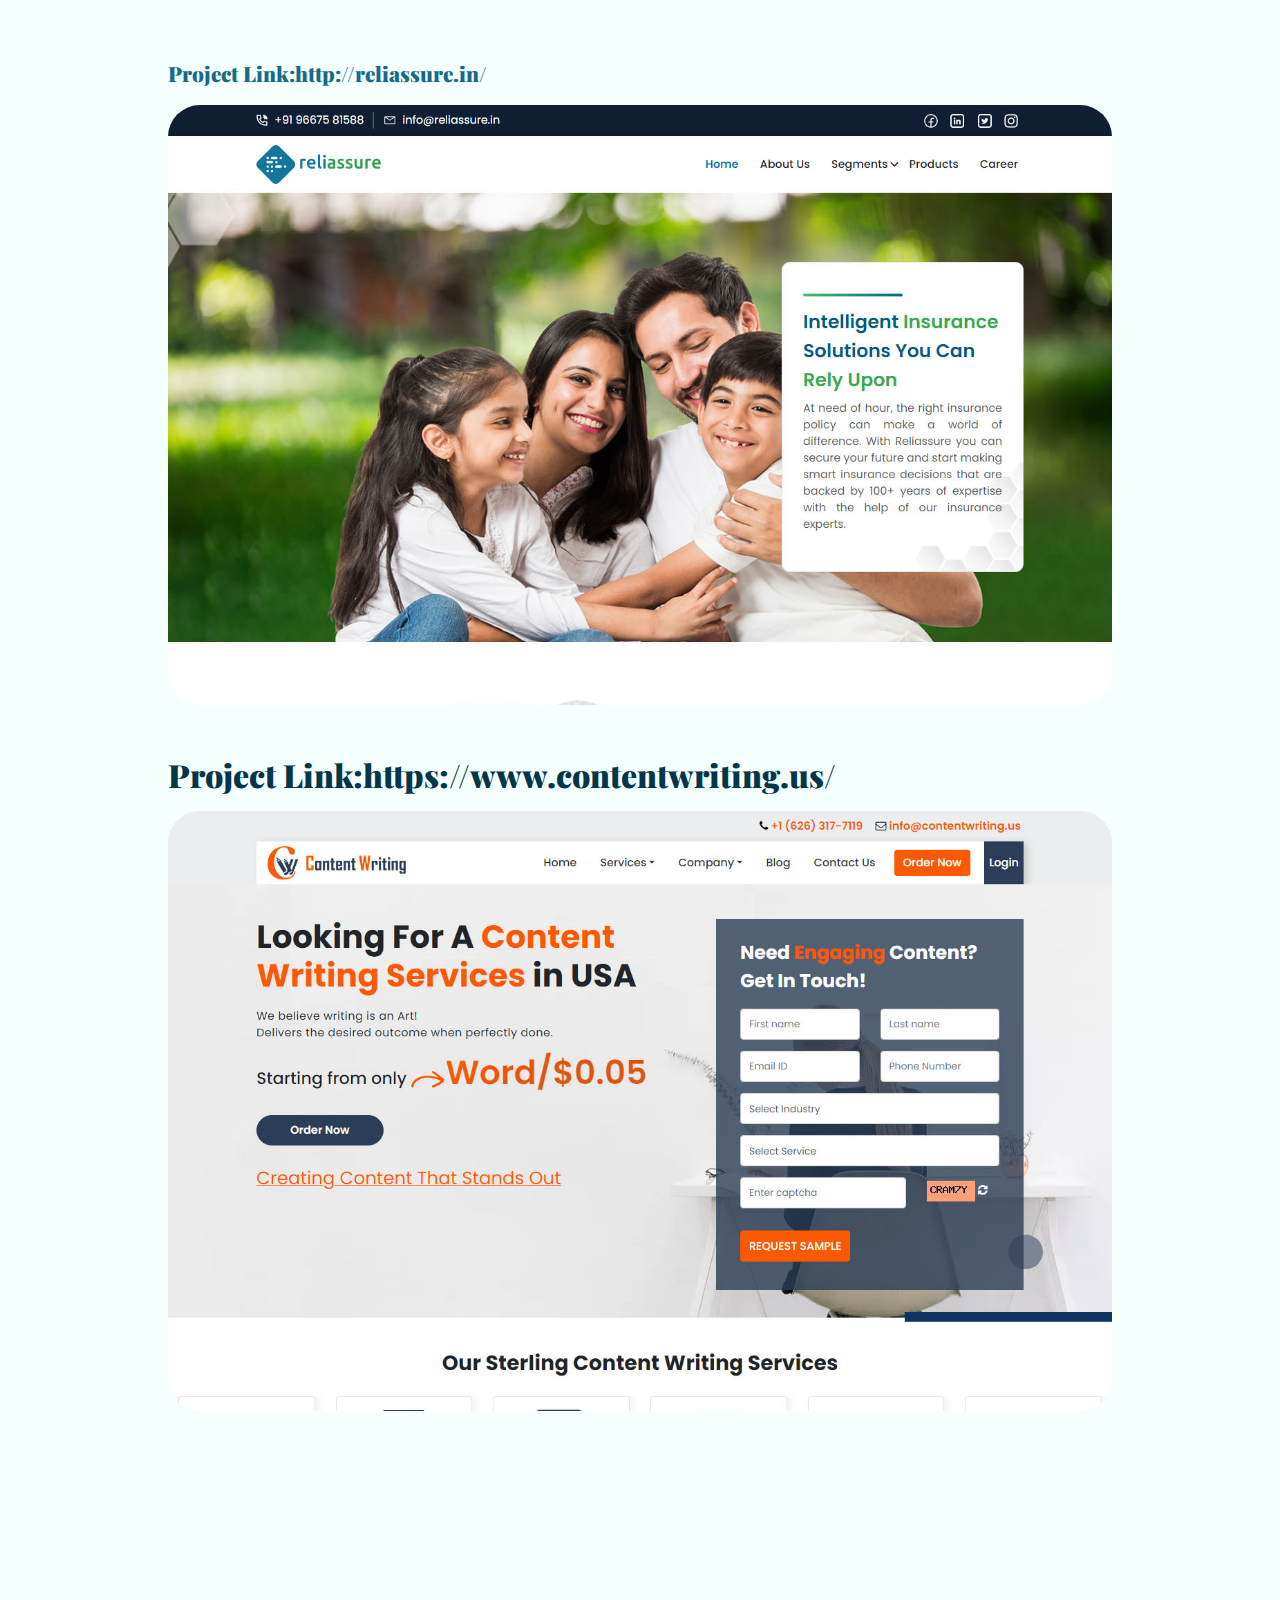
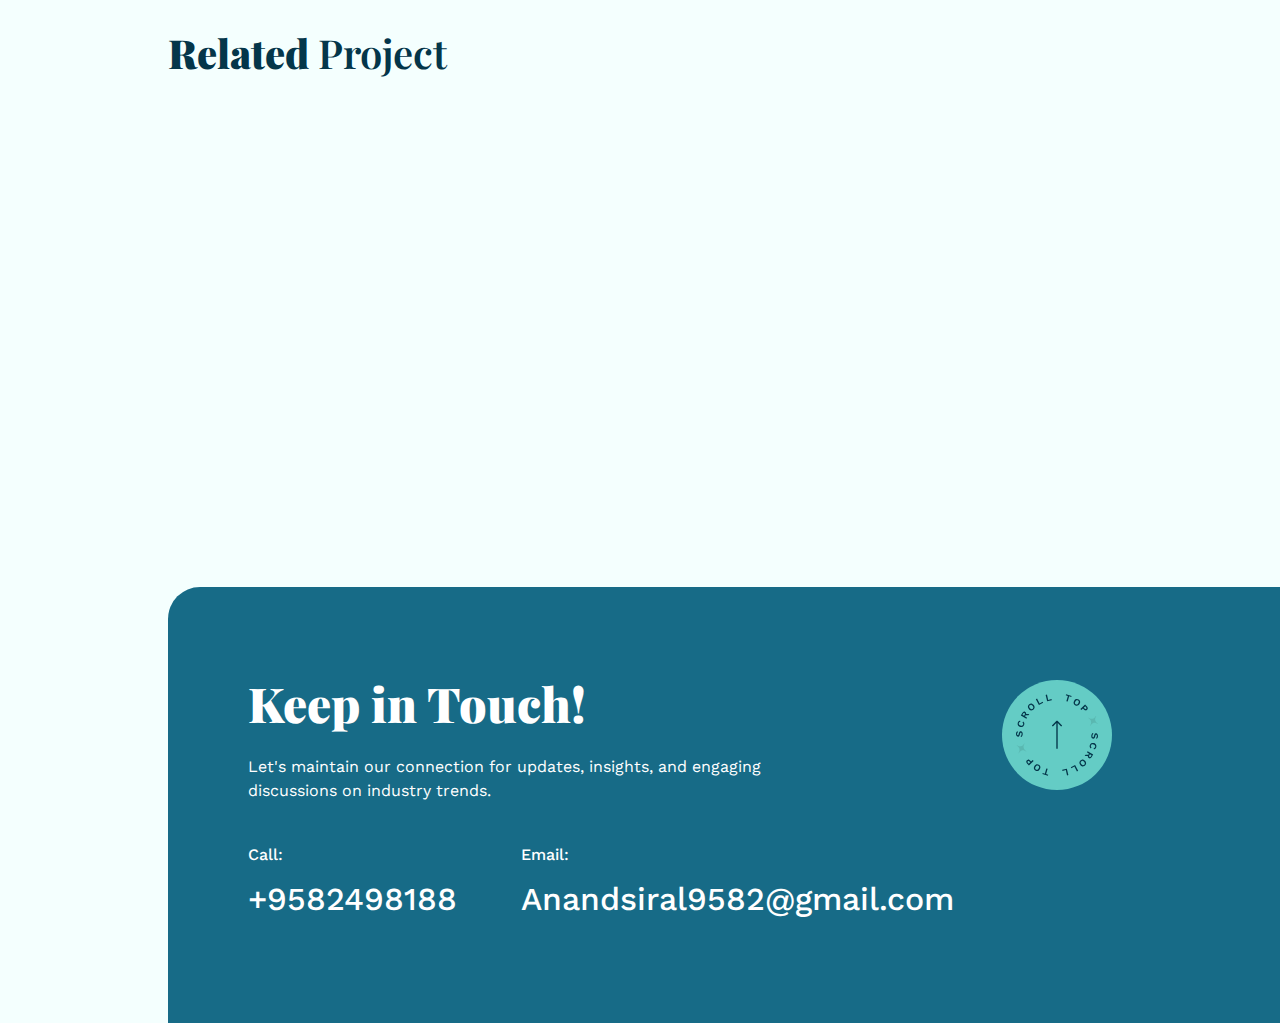
<file: portfolio-details.html>
<!DOCTYPE html>
<html lang="en">
<head>
    <!-- Meta Tag -->
    <meta charset="utf-8">
    <meta http-equiv="X-UA-Compatible" content="IE=edge">
    <meta name="viewport" content="width=device-width, initial-scale=1">
    <!-- Seo Meta -->
    <meta name="description" content="Personal Portfolio">
    <meta name="keywords" content="Personal Portfolio">
    <title>Anand - Personal Portfolio</title>
    <!-- Favicon -->
    <link href="images/logos/favicon.png" rel="icon">

    <!-- IOS Touch Icons -->
    <link rel="apple-touch-icon" href="images/logos/touch-icon-iphone.png">
    <!-- Google fonts -->
    <link rel="preconnect" href="https://fonts.googleapis.com/">
    <link rel="preconnect" href="https://fonts.gstatic.com/" crossorigin>
    <link href="https://fonts.googleapis.com/css2?family=Playfair+Display:wght@400;500;600;700;800;900&amp;display=swap" rel="stylesheet">
    <link href="https://fonts.googleapis.com/css2?family=Work+Sans:wght@100;200;300;400;500;600;700;800;900&amp;display=swap" rel="stylesheet">

    <!-- Styles -->
    <link href="css/plugins.css" rel="stylesheet" type="text/css">
    <link href="css/styles.css" rel="stylesheet" type="text/css">
</head>
<body>
    <!-- Start:: wrapper -->
    <div id="wrapper">

        <!-- Start:: sidebar -->
        <aside id="sidebar">
            <div class="sidebar-header">
                <a href="index.html" aria-label="Logo">
                    <img src="images/logos/logo.svg" alt="">
                </a>
                <a href="javascript:void(0);" role="button" id="sidebar_close">&times;</a>
            </div>
            <div class="sidebar-body">
                <nav class="navbar">
                    <ul>
                        <li><a href="index.html">Home</a></li>
                        <li><a href="#about">About</a></li>
                        <li><a href="#services">Services</a></li>
                        <li><a href="#portfolio">Portfolio</a></li>
                        <li><a href="#testimonials">Testimonials</a></li>
                        <li><a href="#contact">Contact</a></li>
                    </ul>
                </nav>
            </div>
            <div class="sidebar-footer">
                <ul class="social unlist">
                    <li>
                        <a href="https://www.facebook.com/" aria-label="Facebook">
                            <svg width="24" height="24" viewBox="0 0 24 24" xmlns="http://www.w3.org/2000/svg">
                                <path d="M14 13.5H16.5L17.5 9.5H14V7.5C14 6.47062 14 5.5 16 5.5H17.5V2.1401C17.1743 2.09685 15.943 2 14.6429 2C11.9284 2 10 3.65686 10 6.69971V9.5H7V13.5H10V22H14V13.5Z" fill="currentColor"/>
                            </svg>
                        </a>
                    </li>
                    <li>
                        <a href="https://twitter.com/anands9582" aria-label="X">
                            <svg width="24" height="24" viewBox="0 0 24 24" xmlns="http://www.w3.org/2000/svg">
                                <path d="M18.2048 2.25H21.5128L14.2858 10.51L22.7878 21.75H16.1308L10.9168 14.933L4.95084 21.75H1.64084L9.37084 12.915L1.21484 2.25H8.04084L12.7538 8.481L18.2048 2.25ZM17.0438 19.77H18.8768L7.04484 4.126H5.07784L17.0438 19.77Z" fill="currentColor"/>
                            </svg>
                        </a>
                    </li>
                    <li>
                        <a href="https://www.linkedin.com/in/anand-singh-b8650a2a1" aria-label="Linkedin">
                            <svg width="24" height="24" viewBox="0 0 24 24" xmlns="http://www.w3.org/2000/svg">
                                <path d="M6.94048 4.99993C6.94011 5.81424 6.44608 6.54702 5.69134 6.85273C4.9366 7.15845 4.07187 6.97605 3.5049 6.39155C2.93793 5.80704 2.78195 4.93715 3.1105 4.19207C3.43906 3.44699 4.18654 2.9755 5.00048 2.99993C6.08155 3.03238 6.94097 3.91837 6.94048 4.99993ZM7.00048 8.47993H3.00048V20.9999H7.00048V8.47993ZM13.3205 8.47993H9.34048V20.9999H13.2805V14.4299C13.2805 10.7699 18.0505 10.4299 18.0505 14.4299V20.9999H22.0005V13.0699C22.0005 6.89993 14.9405 7.12993 13.2805 10.1599L13.3205 8.47993Z" fill="currentColor"/>
                            </svg>
                        </a>
                    </li>
                    <li>
                        <a href="https://github.com/anand9582" aria-label="Github">
                            <svg width="24" height="24" viewBox="0 0 24 24" xmlns="http://www.w3.org/2000/svg">
                                <path d="M12.001 2C6.47598 2 2.00098 6.475 2.00098 12C2.00098 16.425 4.86348 20.1625 8.83848 21.4875C9.33848 21.575 9.52598 21.275 9.52598 21.0125C9.52598 20.775 9.51348 19.9875 9.51348 19.15C7.00098 19.6125 6.35098 18.5375 6.15098 17.975C6.03848 17.6875 5.55098 16.8 5.12598 16.5625C4.77598 16.375 4.27598 15.9125 5.11348 15.9C5.90098 15.8875 6.46348 16.625 6.65098 16.925C7.55098 18.4375 8.98848 18.0125 9.56348 17.75C9.65098 17.1 9.91348 16.6625 10.201 16.4125C7.97598 16.1625 5.65098 15.3 5.65098 11.475C5.65098 10.3875 6.03848 9.4875 6.67598 8.7875C6.57598 8.5375 6.22598 7.5125 6.77598 6.1375C6.77598 6.1375 7.61348 5.875 9.52598 7.1625C10.326 6.9375 11.176 6.825 12.026 6.825C12.876 6.825 13.726 6.9375 14.526 7.1625C16.4385 5.8625 17.276 6.1375 17.276 6.1375C17.826 7.5125 17.476 8.5375 17.376 8.7875C18.0135 9.4875 18.401 10.375 18.401 11.475C18.401 15.3125 16.0635 16.1625 13.8385 16.4125C14.201 16.725 14.5135 17.325 14.5135 18.2625C14.5135 19.6 14.501 20.675 14.501 21.0125C14.501 21.275 14.6885 21.5875 15.1885 21.4875C19.259 20.1133 21.9999 16.2963 22.001 12C22.001 6.475 17.526 2 12.001 2Z" fill="currentColor"/>
                            </svg>
                        </a>
                    </li>
                </ul>
                <p>©2024 All Rights Reserved</p>
            </div>
        </aside>
        <!-- End:: sidebar -->

        <!-- Start:: main -->
        <main id="main">

            <!-- Start:: header -->
            <header id="header">
                <div class="container">
                    <ul class="lang unlist">
                        <li><a href="#" class="active underline-animation">Eng</a></li>
                        <li><a href="#" class="underline-animation">Hindi</a></li>
                    </ul>

                
                    <a href="javascript:void(0);" role="button" id="hamburger" aria-label="Hamburger"></a>

                </div>
            </header>
            <!-- End:: header -->

            <!-- Start:: intro section -->
            <section id="intro">
                <div class="container">
                    <div class="page-container page-head mb-64">
                        <h1>Our Portfolio</h1>
                        <p>Client: Aron Willy |&nbsp; March 5, 2024</p>
                    </div>
                    <div id="portfolio1" class="portfolio-heading">
                        <h3>
                            <a href="https://www.paysprint.in/">Project Link:https://www.paysprint.in/ </h3>
                        </a>
                    </div>
                    <div   class="page-cover mb-48">
                        <div class="overlay"></div>
                        <img id="image" class="img-fluid" src="images/hero/portifoliofull-1.jpg" alt="">
                    </div>
                    <div id="portfolio2" class="portfolio-heading">
                        <a href="https://www.pnjsharptech.com/">
                             <h3>
                                Project Link:https://www.pnjsharptech.com/
                            </h3>
                        </a>
                    </div>
                    <div   class="page-cover mb-48">
                        <div class="overlay"></div>
                        <img id="image" class="img-fluid" src="images/hero/portifoliofull-2.jpg" alt="">
                    </div>
                    <div   class="portfolio-heading">
                        <h3>
                            <a href="http://reliassure.in/">Project Link:http://reliassure.in/ </h3>
                        </a>
                    </div>
                    <div   class="page-cover mb-48">
                        <div class="overlay"></div>
                        <img id="image" class="img-fluid" src="images/hero/portifoliofull-3.jpg" alt="">
                    </div>
                    <div id="portfolio4" class="portfolio-heading">
                        <a href="https://www.contentwriting.us/ ">
                            <h3>
                            Project Link:https://www.contentwriting.us/ </h3>
                        </a>
                    </div>
                    <div   class="page-cover mb-48">
                        <div class="overlay"></div>
                        <img id="image" class="img-fluid" src="images/hero/portifoliofull-4.jpg" alt="">
                    </div>
                  
                </div>
            </section>
            <!-- End:: intro section -->
            
            <!-- Start:: related project section -->
            <section class="section">
                <div class="container">
                    <h2>Related <span class="fw-semibold">Project</span></h2>
                    <div id="portfolio_cards" class="swiper" data-animate="fade-up">
                        <div class="swiper-wrapper">
                            <div class="swiper-slide">
                                <div class="card">
                                    <a href="portfolio-details.html" class="card__cover" aria-labelledby="portfolio_card_1">
                                        <img src="images/hero/portfolio-1.jpg" alt="">
                                    </a>
                                    <span class="card__subtitle">Development</span>
                                    <div id="portfolio_card_1" class="h5 mb-0">
                                        <a href="portfolio-details.html" class="underline-animation">
                                            PaySprint | Banking, Payments &  API Provider
                                        </a>
                                    </div>
                                </div>
                            </div>
                            <div  class="swiper-slide">
                                <div class="card">
                                    <a href="portfolio-details.html" class="card__cover" aria-labelledby="portfolio_card_2">
                                        <img src="images/hero/portfolio-2.jpg" alt="">
                                    </a>
                                    <span class="card__subtitle">Development</span>
                                    <div id="portfolio_card_2" class="h5 mb-0">
                                        <a href="portfolio-details.html" class="underline-animation">
                                            MOST AFFORDABLE DIGITAL MARKETING
                                        </a>
                                    </div>
                                </div>
                            </div>
                            <div class="swiper-slide">
                                <div class="card">
                                    <a href="portfolio-details.html" class="card__cover" aria-labelledby="portfolio_card_3">
                                        <img src="images/hero/portfolio-3.jpg" alt="">
                                    </a>
                                    <span class="card__subtitle">Writingvalues</span>
                                    <div id="portfolio_card_3" class="h5 mb-0">
                                        <a href="portfolio-details.html" class="underline-animation">
                                            Content That Communicates!
                                        </a>
                                    </div>
                                </div>
                            </div>
                        </div>
                        <div class="swiper-pagination"></div>
                    </div>
                </div>
            </section>
            <!-- End:: related project section -->

           <!-- Start:: footer -->
           <footer class="container">
            <div class="footer relative">
                <!-- Footer header -->
                <div class="footer-head">
                    <div class="footer-content">
                        <h2 class="h1">Keep in Touch!</h2>
                        <p>Let's maintain our connection for updates, insights, and engaging discussions on industry trends.</p>
                    </div>
                    <a href="#" aria-label="Scroll top" class="circle" data-offset="0">
                        <img src="images/icons/scroll-top.svg" alt="">
                    </a>
                </div>
                <!-- Footer body -->
                <div class="footer-body fw-medium">
                    <div class="footer-body__item">
                        <span class="footer-body__title">Call:</span>
                        <a href="tel:+9582498188" class="underline-animation">+9582498188</a>
                    </div>
                    <div class="footer-body__item">
                        <span class="footer-body__title">Email:</span>
                        <a href="mailto:anandsiral9582@gmail.com" class="underline-animation">Anandsiral9582@gmail.com</a>
                    </div>
                </div>
            </div>
        </footer>
        <!-- End:: footer -->
        </main>
        <!-- End:: main -->

    </div>
    <!-- End:: wrapper -->

    <!-- Scripts -->
    <script src="js/plugins.js"></script>
    <script src="js/scripts.js"></script>
</body>
</html>
</file>
<file: css/styles.css>
dl,ol,pre,ul{margin-top:0;margin-bottom:1rem}address,dl,ol,p:not(:last-child),pre,ul{margin-bottom:1rem}body,fieldset,p{margin:0}dd,legend{margin-bottom:.5rem}address,legend{line-height:inherit}progress,sub,sup{vertical-align:baseline}.btn,a{text-decoration:none}.btn,.btn.btn--group,sub,sup{position:relative}#main,#wrapper{min-height:100vh}#hamburger,.social li:not(:first-child){margin-left:16px}#sidebar,.btn,.hero-2-content,.intro-content,.page-foot,.page-head{text-align:center}#form_message,#loader,#overlay,#sidebar{position:fixed}#loader:after,#sidebar{bottom:0}.hidden,.setting input[type=checkbox]{overflow:hidden;clip:rect(1px 1px 1px 1px)}:root{--primary:#176B87;--primary-rgb:23,107,135;--secondary:#64CCC5;--secondary-rgb:100,204,197;--dark:#04364A;--dark-rgb:4,54,74;--light:#f4fffe;--light-rgb:218,255,251;--body-color:var(--primary);--body-bg:var(--light);--body-font-family:'Work Sans',sans-serif;--body-font-size:1rem;--body-font-weight:400;--body-line-height:1.5;--body-text-align:left;--link-color:var(--primary);--link-hover-color:var(--dark);--lang-link-color:var(--dark);--heading-font-family:'Playfair Display',serif;--heading-font-weight:900;--heading-margin-bottom:8px;--heading-line-height:1.5;--heading-color:var(--dark);--border-width:1px;--border-color:rgba(var(--dark-rgb), 0.1);--border-radius:24px;--gutter-x:32px;--gutter-y:0;--section-padding-top:32px;--section-padding-bottom:80px;--section-heading-spacing:40px;--btn-padding-x:2rem;--btn-padding-y:1rem;--btn-font-family:'Playfair Display',serif;--btn-font-size:16px;--btn-font-weight:400;--btn-line-height:1.5rem;--btn-color:var(--bs-body-color);--btn-bg:transparent;--btn-border-radius:8px;--btn-box-shadow:inset 0 1px 0 rgba(255, 255, 255, 0.15),0 1px 1px rgba(0, 0, 0, 0.075);--btn-icon-bg:transparent;--btn-icon-color:transparent;--sidebar-width:280px;--swiper-pagination-bullet-inactive-opacity:0.15;--swiper-pagination-color:var(--primary);--animation-timing-function:cubic-bezier(0.25, 0.46, 0.45, 0.94);--animation-duration:1.5s;--animation-name: }.hero-2-content,.page-container{--heading-margin-bottom:16px}[data-theme=dark]{--border-color:rgba(var(--light-rgb), 0.1);--lang-link-color:var(--light);--body-color:var(--secondary);--body-bg:var(--dark);--heading-color:var(--light)}[data-theme=dark] blockquote{border-color:var(--primary)}[data-theme=dark] .hero-1 .hero-border,[data-theme=dark] .hero-2 .hero-border{border-color:var(--light)}[data-theme=dark] .skill-list .skill-list__title{color:var(--light)}[data-theme=dark] .shape.shape--10,[data-theme=dark] .shape.shape--12,[data-theme=dark] .shape.shape--4,[data-theme=dark] .shape.shape--7{color:var(--primary)}*,::after,::before{box-sizing:border-box}@media (prefers-reduced-motion:no-preference){:root{scroll-behavior:smooth}[data-animate]{opacity:0}}@media (prefers-reduced-motion){[data-animate]{-webkit-animation:none!important;animation:none!important}}body{font-family:var(--body-font-family);font-size:var(--body-font-size);font-weight:var(--body-font-weight);line-height:var(--body-line-height);color:var(--body-color);text-align:var(--body-text-align);background-color:var(--body-bg);-webkit-text-size-adjust:100%;-webkit-tap-highlight-color:transparent}.card a,a>code,hr,pre code{color:inherit}hr{margin:1rem 0;border:0;border-top:var(--border-width) solid;opacity:.25}abbr[title]{-webkit-text-decoration:underline dotted;text-decoration:underline dotted;cursor:help;-webkit-text-decoration-skip-ink:none;text-decoration-skip-ink:none}.btn,.setting label,[role=button],[type=button]:not(:disabled),[type=reset]:not(:disabled),[type=submit]:not(:disabled),button:not(:disabled),summary{cursor:pointer}address{font-style:normal}ol,ul{padding-left:2rem}ol ol,ol ul,ul ol,ul ul{margin-bottom:0}dt{font-weight:700}dd{margin-left:0}blockquote{margin:0 0 16px;padding:24px 32px;border-radius:16px;background-color:var(--secondary);color:var(--dark);border-left:4px solid var(--dark)}b,strong{font-weight:bolder}.small,small{font-size:.875em}.mark,mark{padding:.1875em;color:var(--highlight-color);background-color:var(--highlight-bg)}sub,sup{font-size:.75em;line-height:0}.btn,img,svg{vertical-align:middle}sub{bottom:-.25em}sup{top:-.5em}a{color:var(--link-color)}a:hover{--link-color:var(--link-hover-color)}a:not([href]):not([class]),a:not([href]):not([class]):hover{color:inherit;text-decoration:none}code,kbd,pre,samp{font-family:SFMono-Regular,Menlo,Monaco,Consolas,"Liberation Mono","Courier New",monospace;font-size:1em}code,kbd,pre{font-size:.875em}pre{display:block;overflow:auto}pre code{font-size:inherit;word-break:normal}code{color:#eb5160;word-wrap:break-word}#hamburger,.lang a{color:var(--lang-link-color)}kbd{padding:.1875rem .375rem;color:var(--body-bg);background-color:var(--body-color);border-radius:.25rem}kbd kbd{padding:0;font-size:1em}figure{margin:0 0 1rem}img,svg{max-width:100%}table{caption-side:bottom;border-collapse:collapse}caption{padding-top:.5rem;padding-bottom:.5rem;text-align:left}th{text-align:inherit;text-align:-webkit-match-parent}tbody,td,tfoot,th,thead,tr{border:0 solid;border-color:inherit}.btn>*,.hero-2-content h1>*,label,output{display:inline-block}button{border-radius:0}fieldset,iframe{border:0}button:focus:not(:focus-visible){outline:0}button,input,optgroup,select,textarea{margin:0;font-family:inherit;font-size:inherit;line-height:inherit}button,select{text-transform:none}select{word-wrap:normal}#hamburger:hover,.setting input:checked+label,select:disabled{opacity:1}[list]:not([type=date]):not([type=datetime-local]):not([type=month]):not([type=week]):not([type=time])::-webkit-calendar-picker-indicator{display:none!important}[type=button],[type=reset],[type=submit],button{-webkit-appearance:button}::-moz-focus-inner{padding:0;border-style:none}textarea{resize:vertical}fieldset{min-width:0;padding:0}legend{float:left;width:100%;padding:0;font-size:calc(1.275rem + .3vw)}legend+*{clear:left}::-webkit-datetime-edit-day-field,::-webkit-datetime-edit-fields-wrapper,::-webkit-datetime-edit-hour-field,::-webkit-datetime-edit-minute,::-webkit-datetime-edit-month-field,::-webkit-datetime-edit-text,::-webkit-datetime-edit-year-field{padding:0}::-webkit-inner-spin-button{height:auto}[type=search]{-webkit-appearance:textfield;outline-offset:-2px}::-webkit-search-decoration{-webkit-appearance:none}::-webkit-color-swatch-wrapper{padding:0}::-webkit-file-upload-button{font:inherit;-webkit-appearance:button}::file-selector-button{font:inherit;-webkit-appearance:button}::selection{background:var(--secondary);color:var(--dark)}::-webkit-scrollbar{width:8px}.container,.row>*{width:100%;padding-right:calc(var(--gutter-x) * .5);padding-left:calc(var(--gutter-x) * .5)}::-webkit-scrollbar-track{background:rgba(0,0,0,.15)}::-webkit-scrollbar-thumb{background-color:var(--primary)}summary{display:list-item}[hidden]{display:none!important}.btn .btn__icon,.row{display:-webkit-box;display:-ms-flexbox}.h1,.h2,.h3,.h4,.h5,.h6,h1,h2,h3,h4,h5,h6{margin-top:0;margin-bottom:var(--heading-margin-bottom);font-weight:var(--heading-font-weight);font-family:var(--heading-font-family);line-height:var(--heading-line-height);color:var(--heading-color)}.h1,h1{font-size:calc(1.375rem + 1.5vw)}.h2,h2{font-size:calc(1.325rem + .9vw)}.h3,h3{font-size:calc(1.3rem + .6vw)}.h4,h4{font-size:calc(1.275rem + .3vw)}.h5,h5{font-size:1.25rem}.h6,h6{font-size:1rem}.fw-medium{font-weight:500!important}.fw-semibold{font-weight:600!important}.mb-0{margin-bottom:0!important}.mb-48{margin-bottom:32px!important}.mb-64{margin-bottom:var(--section-heading-spacing)!important}.container{max-width:var(--container-width);margin-right:auto;margin-left:auto}.row{display:flex;-ms-flex-wrap:wrap;flex-wrap:wrap;margin-top:calc(-1 * var(--gutter-y));margin-left:calc(-.5 * var(--gutter-x));margin-right:calc(-.5 * var(--gutter-x))}.row>*{-webkit-box-flex:0;-ms-flex:0 0 auto;flex:0 0 auto;max-width:100%;margin-top:var(--gutter-y)}.btn{--btn-focus-box-shadow:0 0 0 0.25rem rgba(var(--btn-focus-shadow-rgb), .25);display:inline-block;padding:var(--btn-padding-y) var(--btn-padding-x);font-family:var(--btn-font-family);font-size:var(--btn-font-size);font-weight:var(--btn-font-weight);line-height:var(--btn-line-height);color:var(--btn-color);-webkit-user-select:none;-moz-user-select:none;user-select:none;border:none;border-radius:var(--btn-border-radius);background-color:var(--btn-bg);letter-spacing:1px;-webkit-transition:color .15s ease-in-out,background-color .15s ease-in-out,border-color .15s ease-in-out,box-shadow .15s ease-in-out;-o-transition:color .15s ease-in-out,background-color .15s ease-in-out,border-color .15s ease-in-out,box-shadow .15s ease-in-out;transition:color .15s ease-in-out,background-color .15s ease-in-out,border-color .15s ease-in-out,box-shadow .15s ease-in-out}.btn:focus-visible,.btn:hover{color:var(--btn-hover-color);background-color:var(--btn-hover-bg)}.btn:focus-visible{outline:0;box-shadow:var(--btn-focus-box-shadow)}.btn.disabled,.btn:disabled{opacity:.65}.btn.btn--group{padding:0}.btn .btn__icon{position:absolute;top:12px;right:-16px;width:32px;height:32px;border-radius:32px;display:flex;-webkit-box-align:center;-ms-flex-align:center;align-items:center;-webkit-box-pack:center;-ms-flex-pack:center;justify-content:center;background-color:var(--btn-icon-bg);color:var(--btn-icon-color)}#loader,#overlay,.card .card__cover>*{width:100%;height:100%;left:0}.btn.btn--primary{--btn-color:#fff;--btn-bg:var(--primary);--btn-hover-color:#fff;--btn-hover-bg:#5da19a;--btn-focus-shadow-rgb:var(--primary-rgb);--btn-icon-color:var(--dark);--btn-icon-bg:var(--secondary)}.btn.btn--secondary{--btn-color:var(--dark);--btn-bg:var(--secondary);--btn-hover-color:var(--dark);--btn-hover-bg:#3fbeb6;--btn-focus-shadow-rgb:var(--secondary-rgb);--btn-icon-color:var(--dark);--btn-icon-bg:var(--light)}.card:hover{top:-8px}.card .card__cover{position:relative;overflow:hidden;border-radius:var(--border-radius);margin-bottom:16px;display:block}.card .card__cover:before{content:'';display:block;padding-bottom:85%}.card .card__cover>*{position:absolute;top:0;object-fit:cover;-webkit-transition:-webkit-transform .35s ease-in-out;-o-transition:transform .35s ease-in-out;transition:transform .35s ease-in-out,-webkit-transform .35s ease-in-out}.card:hover .card__cover>*{-webkit-transform:scale(1.15);-ms-transform:scale(1.15);transform:scale(1.15)}.card .card__subtitle{display:block;font-size:12px;font-weight:500;margin-bottom:4px}.card-list{--gutter-y:var(--gutter-x);-webkit-box-align:flex-start!important;-ms-flex-align:flex-start!important;align-items:flex-start!important}.card-list .card{flex:0 0 auto}.form-group{position:relative;margin-bottom:24px}#header,#loader_bar,#sidebar_close,.form-error,.form-error:after,.form-label{position:absolute}.form-error{top:90%;left:16px;padding:8px 16px;font-size:12px;font-weight:500;line-height:16px;border-radius:32px;background-color:#ff8591;color:#000;z-index:1}.circle,.form-control{background-color:var(--secondary)}.form-error:after{content:'';top:-6px;left:14px;border-left:6px solid transparent;border-right:6px solid transparent;border-bottom:6px solid #ff8591}.form-control{-webkit-appearance:none;-moz-appearance:none;appearance:none;display:block;width:100%;color:var(--dark);padding:26px 24px 8px;font-size:16px;font-weight:400;line-height:1.5;background-clip:padding-box;border:1px solid transparent;border-radius:16px;-webkit-transition:border-color .15s ease-in-out,box-shadow .15s ease-in-out;-o-transition:border-color .15s ease-in-out,box-shadow .15s ease-in-out;transition:border-color .15s ease-in-out,box-shadow .15s ease-in-out}#intro,.section{padding-bottom:var(--section-padding-bottom)}@media (prefers-reduced-motion:reduce){.btn,.form-control{-webkit-transition:none;-o-transition:none;transition:none}}.form-control:focus{outline:0;border-color:rgba(var(--dark-rgb),.35);box-shadow:0 0 0 .25rem rgba(var(--secondary-rgb),.25)}.form-control::-moz-placeholder{color:var(--primary);opacity:1}.form-control::placeholder{color:var(--primary);opacity:1}.form-control:disabled{opacity:.5}.form-label{margin-bottom:0;top:10px;left:26px;color:var(--dark);font-size:12px;font-weight:500}#main,#wrapper{position:relative}.swiper-pagination{position:relative;bottom:initial!important;top:initial!important;display:-webkit-box;display:-ms-flexbox;display:flex;-webkit-box-pack:center;-ms-flex-pack:center;justify-content:center;margin-top:32px}#light,.setting input:checked+label #dark,.swiper-pagination.swiper-pagination-lock{display:none}#sidebar,.sidebar-body{display:-webkit-box;display:-ms-flexbox}#loader{top:0;z-index:1000}#loader:after,#loader:before{content:'';position:absolute;left:0;height:50%;width:100%;background-color:#000;-webkit-transition:-webkit-transform .25s ease-in-out .25s;-o-transition:transform .25s ease-in-out .25s;transition:transform .25s ease-in-out .25s,-webkit-transform .25s ease-in-out .25s}#loader:before{top:0}#loader_bar{top:50%;left:0;background-color:#fff;width:0;height:1px;z-index:1;-webkit-animation:3s linear both width;animation:3s linear both width}#sidebar,.hero-1 .hero-cover,.hero-2 .hero-cover,.hero-3 .title .title__avatar{background-color:var(--primary)}.loaded #loader{opacity:0;visibility:hidden}#loader.hide #loader_bar{-webkit-animation:none;animation:none;-webkit-transition:width .15s ease-in-out,opacity .15s ease-in-out .1s;-o-transition:width .15s ease-in-out,opacity .15s ease-in-out .1s;transition:width .15s ease-in-out,opacity .15s ease-in-out .1s;width:100%;opacity:0}#loader.hide:before{-webkit-transform:translateY(-100%);-ms-transform:translateY(-100%);transform:translateY(-100%)}#loader.hide:after{-webkit-transform:translateY(100%);-ms-transform:translateY(100%);transform:translateY(100%)}@-webkit-keyframes width{0%{width:0}100%{width:100%}}@keyframes width{0%{width:0}100%{width:100%}}#wrapper{overflow:hidden}.section{padding-top:var(--section-padding-top)}.section .section__head{text-align:center;margin:0 auto var(--section-heading-spacing)}.section .section__subtitle{display:block;font-size:14px;font-weight:500;text-transform:uppercase}#sidebar{top:0;right:calc(-1 * var(--sidebar-width));width:var(--sidebar-width);padding:44px 24px 40px;display:flex;-webkit-box-orient:vertical;-webkit-box-direction:normal;-ms-flex-direction:column;flex-direction:column;color:#fff;z-index:100;-webkit-transition:.25s;-o-transition:.25s;transition:.25s}#sidebar.show{right:0}#sidebar_close{font-size:24px;font-weight:300;top:16px;right:16px;color:inherit;line-height:32px;display:block;width:32px;height:32px;border-radius:24px;background-color:rgba(var(--dark-rgb),.5)}.sidebar-body{padding:24px 0;-webkit-box-flex:1;-ms-flex:1;flex:1;display:flex;-webkit-box-align:center;-ms-flex-align:center;align-items:center}#header .container,.lang,.social{display:-webkit-box;display:-ms-flexbox}.navbar{-webkit-box-flex:1;-ms-flex:1;flex:1}.navbar ul,.unlist{margin:0;padding:0;list-style:none}.footer-body .footer-body__item,.navbar ul li:not(:first-child){margin-top:24px}.navbar ul li a,.social li a{color:inherit;-webkit-transition:color .15s ease-in-out;-o-transition:color .15s ease-in-out;transition:color .15s ease-in-out}.navbar ul li a:hover,.social li a:hover{color:var(--secondary)}.social{display:flex;-webkit-box-align:center;-ms-flex-align:center;align-items:center;-webkit-box-pack:center;-ms-flex-pack:center;justify-content:center;margin-bottom:24px}#overlay{top:0;z-index:99;background-color:rgba(0,0,0,.6);-webkit-backdrop-filter:blur(16px);backdrop-filter:blur(16px);-webkit-transition:.25s;-o-transition:.25s;transition:.25s;opacity:0;visibility:hidden}#overlay.show{opacity:1;visibility:visible}#header{top:24px;left:0;right:0}#header .container{display:flex;-webkit-box-pack:space-between;-ms-flex-pack:space-between;justify-content:space-between;-webkit-box-align:center;-ms-flex-align:center;align-items:center}.lang{display:flex;text-transform:uppercase}.hero-3 .intro-text,.link-group{display:-webkit-box;display:-ms-flexbox}.lang a:not(.active){opacity:.7}.lang li:not(:first-child),.link-group>:not(:first-child){margin-left:32px}.hidden{border:0;padding:0;margin:0;position:absolute!important;height:1px;width:1px;clip:rect(1px,1px,1px,1px);clip-path:inset(50%);-webkit-clip-path:inset(50%);white-space:nowrap}#hamburger{display:block;width:24px;height:12px;border-top:1px solid currentColor;border-bottom:1px solid currentColor;opacity:.6}#intro{--heading-margin-bottom:32px;--heading-line-height:1.345;padding-top:140px}#intro .row{-webkit-box-align:center;-ms-flex-align:center;align-items:center}.link-group{display:flex;flex-wrap:wrap;-webkit-box-align:center;-ms-flex-align:center;align-items:center}.relative{position:relative}.shape{position:absolute}.shape.shape--10,.shape.shape--12,.shape.shape--4,.shape.shape--7{color:#7de0e1}.about-info .about-info__text,.arrow-link,.experience-list .experience-list__title,.stats .stats__number{color:var(--heading-color)}.shape.shape--1{top:40px;left:-36px}.shape.shape--1,.shape.shape--6{width:140px}.shape.shape--10,.shape.shape--4,.shape.shape--5,.shape.shape--7,.shape.shape--8{width:120px}.circle,.shape.shape--11,.shape.shape--12,.shape.shape--14,.shape.shape--2,.shape.shape--3,.shape.shape--9{width:100px}.shape.shape--2{top:-30px;left:45%}.shape.shape--3{bottom:-80px;left:10%}.shape.shape--4{left:-50px;top:-70px}.shape.shape--5{top:-30px;right:0}.shape.shape--6{right:-50px;top:-60px}.shape.shape--7{left:-72px;top:10px}.shape.shape--8{bottom:-64px;left:-40px}.shape.shape--9{top:-30px;right:10%}.shape.shape--10{bottom:10px;right:40%;width:120px}.circle img,.hero-1 .hero-border{width:100%;height:100%}.shape.shape--11{top:-30px;left:34%}.shape.shape--12{bottom:-48px;right:0}.shape.shape--13{right:-26px;top:26px}.shape.shape--14{right:20%;top:-26px}.circle{display:block;height:100px;border-radius:100px;padding:8px}.arrow-link{font-size:var(--btn-font-size)}.underline-animation{background-image:-webkit-gradient(linear,left top,left bottom,from(currentColor),to(currentColor));background-image:-o-linear-gradient(currentColor,currentColor);background-image:linear-gradient(currentColor,currentColor);background-position:100% 100%;background-repeat:no-repeat;background-size:0 1px;-webkit-transition:background-size .5s;-o-transition:background-size .5s;transition:background-size .5s}.underline-animation:hover{background-size:100% 1px;background-position:0 100%}.page-container{max-width:720px;margin-left:auto;margin-right:auto}.page-cover{border-radius:var(--border-radius);overflow:hidden;height:600px;position:relative}.portfolio-heading h3{margin-bottom:15px}.portfolio-heading h3 a{font-size:1.3rem;color:var(--primary)}.portfolio-heading h3 a:hover{color:#2a8cad}.hero-2-content .link-group,.intro-content .link-group{justify-content:center}.hero-1 .hero-cover{max-width:200px;margin-top:30px;margin-left:auto;margin-right:auto}.hero-1 .hero-cover:before{content:'';display:block;padding-bottom:160%}.hero-1 .hero-cover,.hero-1 .hero-cover .hero-cover__image{border-radius:200px}.hero-1 .scroll-down{position:absolute;right:0;bottom:-32px;z-index:5}.hero-1 .hero-border{top:-10px;left:-10px;border:2px solid var(--dark)}.hero-2 .hero-cover{max-width:280px;margin:0 auto 64px;position:relative}.hero-2 .hero-cover,.hero-2 .hero-cover .hero-cover__image{border-radius:50%}.hero-2 .hero-cover:before{content:'';display:block;padding-bottom:100%}.hero-2 .hero-border{top:-12px;left:-12px;width:calc(100% + 24px);height:calc(100% + 24px);border:1px solid var(--dark)}.hero-2 .hero-shape{position:absolute;left:-24px;bottom:-24px;width:calc(100% + 48px);height:calc(100% + 48px);border-left:24px solid var(--secondary);border-bottom:24px solid var(--secondary);border-top:24px solid transparent;border-right:24px solid transparent;z-index:1;border-radius:50%;-webkit-transform:rotate(-10deg);-ms-transform:rotate(-10deg);transform:rotate(-10deg)}.hero-2-content .h1,.hero-2-content h1{font-size:calc(1.75rem + .9vw)}.hero-2-content .hero-2-content__title{text-align:right}#form_message,.cta,.testimonial{text-align:center}.hero-2-content .hero-2-content__text{margin-bottom:32px;color:var(--heading-color);position:relative}.hero-2-content .scroll-down{margin:48px auto 0}.hero-3 .intro-text{display:flex;-webkit-box-pack:center;-ms-flex-pack:center;justify-content:center;margin-bottom:64px}.hero-3 .h1,.hero-3 h1{font-size:calc(1.5rem + .9vw)}.hero-3 .title{margin-bottom:8px}.hero-3 .title,.hero-3 .title:last-child>*{display:-webkit-box;display:-ms-flexbox;display:flex;-webkit-box-align:center;-ms-flex-align:center;align-items:center}.hero-3 .title .title__avatar{flex:0 0 auto;width:24px;height:24px;border-radius:50%;margin:2.5% 4px 0;overflow:hidden;position:relative}.hero-3 .title .title__avatar>img{position:absolute;top:0;left:0;width:100%;height:100%;object-fit:cover}.hero-3 .title .title__text{padding:6px 16px 8px;border-radius:48px;background-color:var(--secondary);font-size:60%;display:inline-block;line-height:1;margin:8px 6px 0;color:var(--dark)}.hero-3 .title .contact-link,.hero-3 .title .portfolio-link{display:-webkit-inline-box;display:-ms-inline-flexbox;display:inline-flex;-webkit-transition:all .5s var(--animation-timing-function);-o-transition:all .5s var(--animation-timing-function);transition:all .5s var(--animation-timing-function)}.hero-3 .title .contact-link{margin-right:4px;width:32px}.hero-3 .title .contact-link:hover{-webkit-transform:translate(-8px,8px);-ms-transform:translate(-8px,8px);transform:translate(-8px,8px)}.hero-3 .title .portfolio-link{margin-left:8px;width:40px}.hero-3 .title .portfolio-link:hover{-webkit-transform:translate(8px,-8px);-ms-transform:translate(8px,-8px);transform:translate(8px,-8px)}.hero-3 .scroll-down{margin:auto}.hero-cover .hero-cover__image{width:100%;height:100%;object-fit:cover;position:absolute;top:0;left:0;z-index:1}.hero-border{border-radius:inherit;position:absolute;z-index:2}.about-content,.about-info,.experience,.skill{width:100%}.about-content,.skill{margin-top:48px}.stats{display:-webkit-box;display:-ms-flexbox;display:flex;-ms-flex-wrap:wrap;flex-wrap:wrap;-webkit-box-pack:space-between;-ms-flex-pack:space-between;justify-content:space-between;margin:0 calc(-.5 * var(--gutter-x))}.stats .stats__item{flex:0 0 auto;width:50%;padding:0 calc(.5 * var(--gutter-x));margin-top:24px}.stats .stats__number{font-size:calc(1.375rem + 1.5vw);font-weight:700;line-height:1;margin-bottom:8px}.about-info .about-info__block{margin-bottom:32px;padding-top:32px;border-top:1px solid var(--border-color)}#form_message .success,.progress .progress__badge{background-color:var(--secondary);color:var(--dark)}.about-info .about-info__item:not(:first-child),.portfolio-head .arrow-link{margin-top:16px}.about-info .about-info__item span,.setting input:checked+label #light{display:block}.about-block{margin-top:64px}.experience-list{display:-webkit-box;display:-ms-flexbox;display:flex;-ms-flex-wrap:wrap;flex-wrap:wrap;margin:-32px calc(-.5 * var(--gutter-x)) 0}.experience-list .experience-list__item{padding-left:calc(.5 * var(--gutter-x));padding-right:calc(.5 * var(--gutter-x));margin-top:32px;flex:0 0 auto;width:100%}.experience-list .experience-list__block{padding-top:24px;border-top:1px solid var(--border-color)}.experience-list .experience-list__subtitle{display:block;margin-bottom:16px;font-weight:500}.experience-list .experience-list__title{display:block;font-weight:600;font-size:18px}.skill-list .skill-list__item:not(:first-child){margin-top:32px}.skill-list .skill-list__title{display:block;margin-bottom:16px}.progress{position:relative;height:2px;border-radius:2px;background-color:var(--border-color)}.footer,.portfolio-head{border-top-left-radius:var(--border-radius);color:#fff}.progress .progress__bar{height:6px;width:0;border-radius:6px;background-color:var(--secondary);position:absolute;left:0;top:-2px;-webkit-transition:width 1s var(--animation-timing-function) .5s;-o-transition:width 1s var(--animation-timing-function) .5s;transition:width 1s var(--animation-timing-function) .5s}.progress .progress__badge{width:40px;height:20px;display:block;position:absolute;top:-14px;left:100%;margin-left:-20px;font-size:10px;font-weight:500;line-height:20px;text-align:center;border-radius:20px;opacity:0;-webkit-transition:top .5s var(--animation-timing-function) 1.35s,opacity .5s var(--animation-timing-function) 1.35s;-o-transition:top .5s var(--animation-timing-function) 1.35s,opacity .5s var(--animation-timing-function) 1.35s;transition:top .5s var(--animation-timing-function) 1.35s,opacity .5s var(--animation-timing-function) 1.35s}.cta,.footer,.footer:after,.portfolio-head,.setting{background-color:var(--primary)}.fade-left .progress .progress__bar{width:var(--progress-width)}.fade-left .progress .progress__badge{opacity:1;top:-34px}.progress .progress__badge:after{content:'';position:absolute;bottom:-6px;left:14px;border-left:6px solid transparent;border-right:6px solid transparent;border-top:6px solid var(--secondary)}.service .service__item{display:-webkit-box;display:-ms-flexbox;display:flex;-ms-flex-wrap:wrap;flex-wrap:wrap;padding-top:32px;border-top:1px solid var(--border-color)}.service .service__item:not(:first-child){margin-top:48px}.service .service__number{flex:0 0 auto;font-size:calc(1.3rem + .6vw);font-weight:700;opacity:.3;line-height:1;width:100%;padding-right:var(--gutter-x)}.service .service__info{flex:0 0 auto;width:100%;margin-top:16px;margin-bottom:8px}.service .service__title{display:block;font-size:calc(1.275rem + .3vw);font-weight:600;line-height:1;color:var(--heading-color);margin-top:8px}.contact-cover,.contact-form,.portfolio-content,.service .service__text{flex:0 0 auto;width:100%}.blog-head,.portfolio-head{display:-webkit-box;display:-ms-flexbox;display:flex;flex-wrap:wrap;-webkit-box-pack:space-between;-ms-flex-pack:space-between;justify-content:space-between;-webkit-box-align:flex-end;-ms-flex-align:flex-end;align-items:flex-end}.footer-head,.share{display:-webkit-box;display:-ms-flexbox}.portfolio-body,.portfolio-head{padding-left:calc(.5 * var(--gutter-x));margin-left:calc(-.5 * var(--gutter-x))}.portfolio-head{--heading-color:#ffffff;padding-bottom:var(--section-heading-spacing);padding-top:32px}.cta .cta__title,.footer{--heading-color:#fff}.portfolio-body:after,.portfolio-body:before,.portfolio-head:after{content:'';position:absolute;top:0;background-color:var(--primary)}.portfolio-body:after,.portfolio-head:after{width:50vw;left:100%}.portfolio-head:after{height:100%}.portfolio-body:after,.portfolio-body:before{height:40%}.portfolio-body:before{left:0;width:100%;border-bottom-left-radius:var(--border-radius)}.quote{margin-bottom:16px}.testimonial{margin-left:auto;margin-right:auto;font-size:calc(1.275rem + .3vw)}.author{font-size:16px;margin-top:32px}.author .author__image{width:80px;height:80px;border-radius:80px;overflow:hidden;margin:0 auto 16px}.author .author__name{display:block;font-size:20px;font-weight:500;line-height:1.25}.cta{color:#fff;padding:24px;border-radius:var(--border-radius)}.cta .cta__content .arrow-link{color:#fff}.cta .cta__content .link-group{justify-content:center;margin-top:32px}.cta .cta__content .link-group .arrow-link{flex:0 0 auto;width:100%;margin:16px auto 0}.blog-head{margin-bottom:var(--section-heading-spacing)}#blog_cards .card .card__cover:before{padding-bottom:75%}#contact.section{padding-bottom:0}.contact-cover{text-align:right;padding-left:calc(.5 * var(--gutter-x));margin-top:-56px}.contact-cover .contact-cover__image{width:50%}#form_message{bottom:0;left:0;width:100%;padding:16px;z-index:1}#form_message>*{max-width:380px;padding:12px 24px;border-radius:4px;font-weight:500;display:inline-block;width:100%;text-align:left}#form_message .error{background-color:#ff8591;color:#000}.portfolio-collage{-webkit-column-gap:var(--gutter-x);-moz-column-gap:var(--gutter-x);column-gap:var(--gutter-x);margin-top:32px;margin-bottom:16px}.portfolio-collage img{display:-ms-grid;display:grid;-ms-grid-rows:1fr auto;grid-template-rows:1fr auto;margin-bottom:var(--gutter-x);-webkit-column-break-inside:avoid;-moz-column-break-inside:avoid;break-inside:avoid}.share{display:flex;-webkit-box-pack:flex-start;-ms-flex-pack:flex-start;justify-content:flex-start;-webkit-box-align:center;-ms-flex-align:center;align-items:center;margin-top:32px}.share .social{margin-bottom:0;margin-left:16px;color:var(--heading-color)}.footer{padding:32px 0 40px 16px;margin-left:calc(-.5 * var(--gutter-x))}.footer:after{content:'';position:absolute;top:0;left:100%;height:100%;width:50vw}.footer-head{display:flex;-ms-flex-wrap:wrap;flex-wrap:wrap;-webkit-box-align:center;-ms-flex-align:center;align-items:center;-webkit-box-pack:space-between;-ms-flex-pack:space-between;justify-content:space-between;margin-bottom:40px}.footer-content{flex:0 0 auto;width:64%}.footer-body{display:-webkit-box;display:-ms-flexbox;display:flex;-ms-flex-wrap:wrap;flex-wrap:wrap;margin-top:-24px}.footer-body .footer-body__item:not(:last-child){margin-right:64px}.footer-body .footer-body__title{display:block;margin-bottom:8px}.footer-body .footer-body__item .underline-animation{color:inherit;font-size:calc(1.3rem + .6vw)}@-webkit-keyframes fade{0%{opacity:0}100%{opacity:1}}@keyframes fade{0%{opacity:0}100%{opacity:1}}@-webkit-keyframes fade-down{0%{opacity:0;-webkit-transform:translateY(-80px);-ms-transform:translateY(-80px);transform:translateY(-80px)}100%{opacity:1;-webkit-transform:translateY(0);-ms-transform:translateY(0);transform:translateY(0)}}@keyframes fade-down{0%{opacity:0;-webkit-transform:translateY(-80px);-ms-transform:translateY(-80px);transform:translateY(-80px)}100%{opacity:1;-webkit-transform:translateY(0);-ms-transform:translateY(0);transform:translateY(0)}}@-webkit-keyframes fade-left{0%{opacity:0;-webkit-transform:translateX(80px);-ms-transform:translateX(80px);transform:translateX(80px)}100%{opacity:1;-webkit-transform:translateX(0);-ms-transform:translateX(0);transform:translateX(0)}}@keyframes fade-left{0%{opacity:0;-webkit-transform:translateX(80px);-ms-transform:translateX(80px);transform:translateX(80px)}100%{opacity:1;-webkit-transform:translateX(0);-ms-transform:translateX(0);transform:translateX(0)}}@-webkit-keyframes fade-right{0%{opacity:0;-webkit-transform:translateX(-80px);-ms-transform:translateX(-80px);transform:translateX(-80px)}100%{opacity:1;-webkit-transform:translateX(0);-ms-transform:translateX(0);transform:translateX(0)}}@keyframes fade-right{0%{opacity:0;-webkit-transform:translateX(-80px);-ms-transform:translateX(-80px);transform:translateX(-80px)}100%{opacity:1;-webkit-transform:translateX(0);-ms-transform:translateX(0);transform:translateX(0)}}@-webkit-keyframes fade-up{0%{opacity:0;-webkit-transform:translateY(80px);-ms-transform:translateY(80px);transform:translateY(80px)}100%{opacity:1;-webkit-transform:translateY(0);-ms-transform:translateY(0);transform:translateY(0)}}@keyframes fade-up{0%{opacity:0;-webkit-transform:translateY(80px);-ms-transform:translateY(80px);transform:translateY(80px)}100%{opacity:1;-webkit-transform:translateY(0);-ms-transform:translateY(0);transform:translateY(0)}}@-webkit-keyframes opacity{0%{opacity:1}100%{opacity:.3}}@keyframes opacity{0%{opacity:1}100%{opacity:.3}}[data-animate]{-webkit-animation-name:var(--animation-name);animation-name:var(--animation-name);-webkit-animation-fill-mode:both;animation-fill-mode:both;-webkit-animation-duration:var(--animation-duration);animation-duration:var(--animation-duration);-webkit-animation-timing-function:var(--animation-timing-function);animation-timing-function:var(--animation-timing-function)}.fade{--animation-name:fade}.fade-down{--animation-name:fade-down}.fade-left{--animation-name:fade-left}.fade-right{--animation-name:fade-right}.fade-up{--animation-name:fade-up}.opacity{--animation-name:opacity;--animation-duration:0.25s}@media (min-width:576px){body{--container-width:540px;--gutter-x:16px;--section-padding-bottom:96px;--btn-font-size:18px;--heading-margin-bottom:16px;--border-radius:32px}.hero-3 .h1,.hero-3 h1{font-size:calc(2.25rem + 1.5vw)}.hero-2-content .h1,.hero-2-content h1{font-size:72px}.row.card-list{margin-top:calc(-2 * var(--gutter-y))}.row>.card{margin-top:calc(2 * var(--gutter-y))}#header{top:34px}#intro{padding-top:160px}.hero-2-content,.intro-content{text-align:left}.intro-content{width:58.33333333%}.shape.shape--11{top:-20px}.shape.shape--12{right:2.5%;bottom:-30px}.shape.shape--14{width:initial}.hero-1{width:41.66666667%}.hero-1 .hero-cover{max-width:300px;margin-right:initial}.hero-2-content{--heading-margin-bottom:48px}.hero-2-content h1>*{display:block}.hero-2-content .scroll-down{position:absolute;bottom:56px;left:0}.hero-2-content .hero-2-content__text{position:absolute;top:20px;right:0;width:170px}.hero-3 .title .portfolio-link{width:64px}.hero-3 .title .contact-link{width:56px}.cta .cta__content .link-group .arrow-link,.link-group>:not(:first-child){margin-left:40px}.card-list .card,.experience-list .experience-list__item{width:50%}.experience-list .experience-list__title{font-size:20px}.portfolio-body,.portfolio-head{padding-left:40px;margin-left:0}.portfolio-head{padding-top:40px}.portfolio-content{width:65%}.swiper-pagination{margin-top:40px}.cta{padding:48px}.cta .cta__content .link-group .arrow-link{display:inline-block;width:initial;margin-top:0;margin-right:initial}.portfolio-collage{-webkit-column-count:2;-moz-column-count:2;column-count:2}.footer{padding:48px 0 56px 48px;margin-left:0}}@media (min-width:768px){body{--container-width:720px}.hero-2{width:41.66666667%}.hero-2 .hero-cover{margin:0 40px 0 24px;max-width:initial}.hero-2-content{--heading-margin-bottom:64px;width:58.33333333%}.hero-2-content .link-group{margin-left:110px}.hero-2-content .hero-2-content__text{top:0}.hero-3 .h1,.hero-3 h1{font-size:calc(3rem + 1.5vw)}.hero-2-content .h1,.hero-2-content h1{font-size:calc(2.325rem + 1.5vw)}.hero-3 .title .contact-link,.hero-3 .title .portfolio-link{width:initial}.hero-3 .title .contact-link{margin-right:16px}.hero-3 .title .portfolio-link{margin-left:16px}.hero-3 .title .title__avatar{width:32px;height:32px}.mb-48{margin-bottom:48px!important}.hero-2-content .link-group,.intro-content .link-group{justify-content:flex-start}.shape.shape--10,.shape.shape--2,.shape.shape--3,.shape.shape--7,.shape.shape--8{width:140px}.shape.shape--4,.shape.shape--5{width:160px}.shape.shape--1{top:64px;left:-42px;width:220px}.shape.shape--2{top:-54px;left:29%}.shape.shape--3{left:36%;bottom:-50px}.shape.shape--4{left:-100px;top:-64px}.shape.shape--5{top:-40px}.shape.shape--6{top:-84px;right:-86px;width:200px}.shape.shape--7{left:-84px;top:10px}.shape.shape--8{left:initial;right:-58px;bottom:82px}.shape.shape--9{top:-40px;width:120px}.shape.shape--10{right:0;bottom:10px}.shape.shape--14{width:120px;right:32%}.circle{width:120px;height:120px;padding:14px}.about-content,.skill{padding-left:44px;margin-top:0}.about-info{width:35%}.about-content{width:65%}.stats{margin-top:40px}.about-block{margin-top:80px}.skill{width:33.33333333%}.experience{width:66.66666667%}.section .section__head{width:80%;margin-bottom:48px}.service .service__number{width:16.66666667%}.service .service__info{width:33.33333333%;padding-right:var(--gutter-x);margin:0}.service .service__text{width:50%}.portfolio-body,.portfolio-head{padding-left:80px}.portfolio-head{padding-top:56px}.cta{padding:64px}.contact-form{width:44%}.contact-cover{width:56%;text-align:center;padding-left:48px}.contact-cover .contact-cover__image{width:80%;margin-top:100px}.footer{padding:64px 0 80px 64px}}@media (min-width:992px){body{--container-width:960px;--section-padding-top:32px;--section-padding-bottom:132px}#intro{padding-top:90px}.hero-2-content .h1,.hero-2-content h1,.hero-3 .h1,.hero-3 h1{font-size:80px}.hero-2 .hero-cover{margin-left:60px}.hero-2-content .link-group{margin-left:150px}.hero-2-content .hero-2-content__text{top:20px}.hero-3 .title .title__text{padding:10px 36px 14px;margin:12px 8px 0}.hero-3 .title .title__avatar{width:44px;height:44px}.shape{width:initial!important}.shape.shape--1{left:-56px}.shape.shape--5{top:-50px}.shape.shape--6{right:-110px;top:-114px}.shape.shape--7{left:-92px;top:26px}.shape.shape--8{right:-90px;bottom:65px}.shape.shape--9{top:-42px;right:70px}.shape.shape--12{right:11.5%;bottom:-60px}.shape.shape--14{right:20%}.circle{width:110px;height:110px}.about-info,.card-list .card{width:33.33333333%}.about-content,.section .section__head{width:66.66666667%}.section .section__head{margin-bottom:64px}.stats .stats__item{width:24%}.testimonial{width:83.33333333%}.cta{--heading-margin-bottom:0;display:-webkit-box;display:-ms-flexbox;display:flex;-ms-flex-wrap:wrap;flex-wrap:wrap;-webkit-box-align:center;-ms-flex-align:center;align-items:center;text-align:left}.cta .cta__title{flex:0 0 auto;width:38%}.cta .cta__content{flex:1;padding-left:64px}.cta .cta__content .link-group{justify-content:flex-start;margin-top:0}.contact-form{width:41.66666667%}.contact-cover{width:58.33333333%}.contact-cover .contact-cover__image{width:initial;margin-top:0}.footer{padding:80px 0 100px 80px}}@media (min-width:1200px){.h4,.service .service__title,.testimonial,h4,legend{font-size:1.5rem}.h1,.stats .stats__number,h1{font-size:3rem}.h2,h2{font-size:2.5rem}.footer-body .footer-body__item .underline-animation,.h3,.service .service__number,h3{font-size:2rem}}@media (min-width:1320px){#hamburger,#sidebar_close{display:none}#main{margin-left:312px}#sidebar{top:32px;left:32px;bottom:32px;border-radius:16px}.hero-3 .intro-text{display:block}}@media (min-width:1540px){body{--container-width:1024px}}.setting{color:var(--secondary);padding:4px;border-radius:24px;display:-webkit-box;display:-ms-flexbox;display:flex;-webkit-box-align:center;-ms-flex-align:center;align-items:center;margin-left:auto}.setting input[type=checkbox]{position:absolute;width:0;height:0;clip:rect(1px,1px,1px,1px);clip-path:inset(50%);-webkit-clip-path:inset(50%)}.setting label{display:inline-flex;margin:0;font-size:12px;font-weight:600}
</file>
